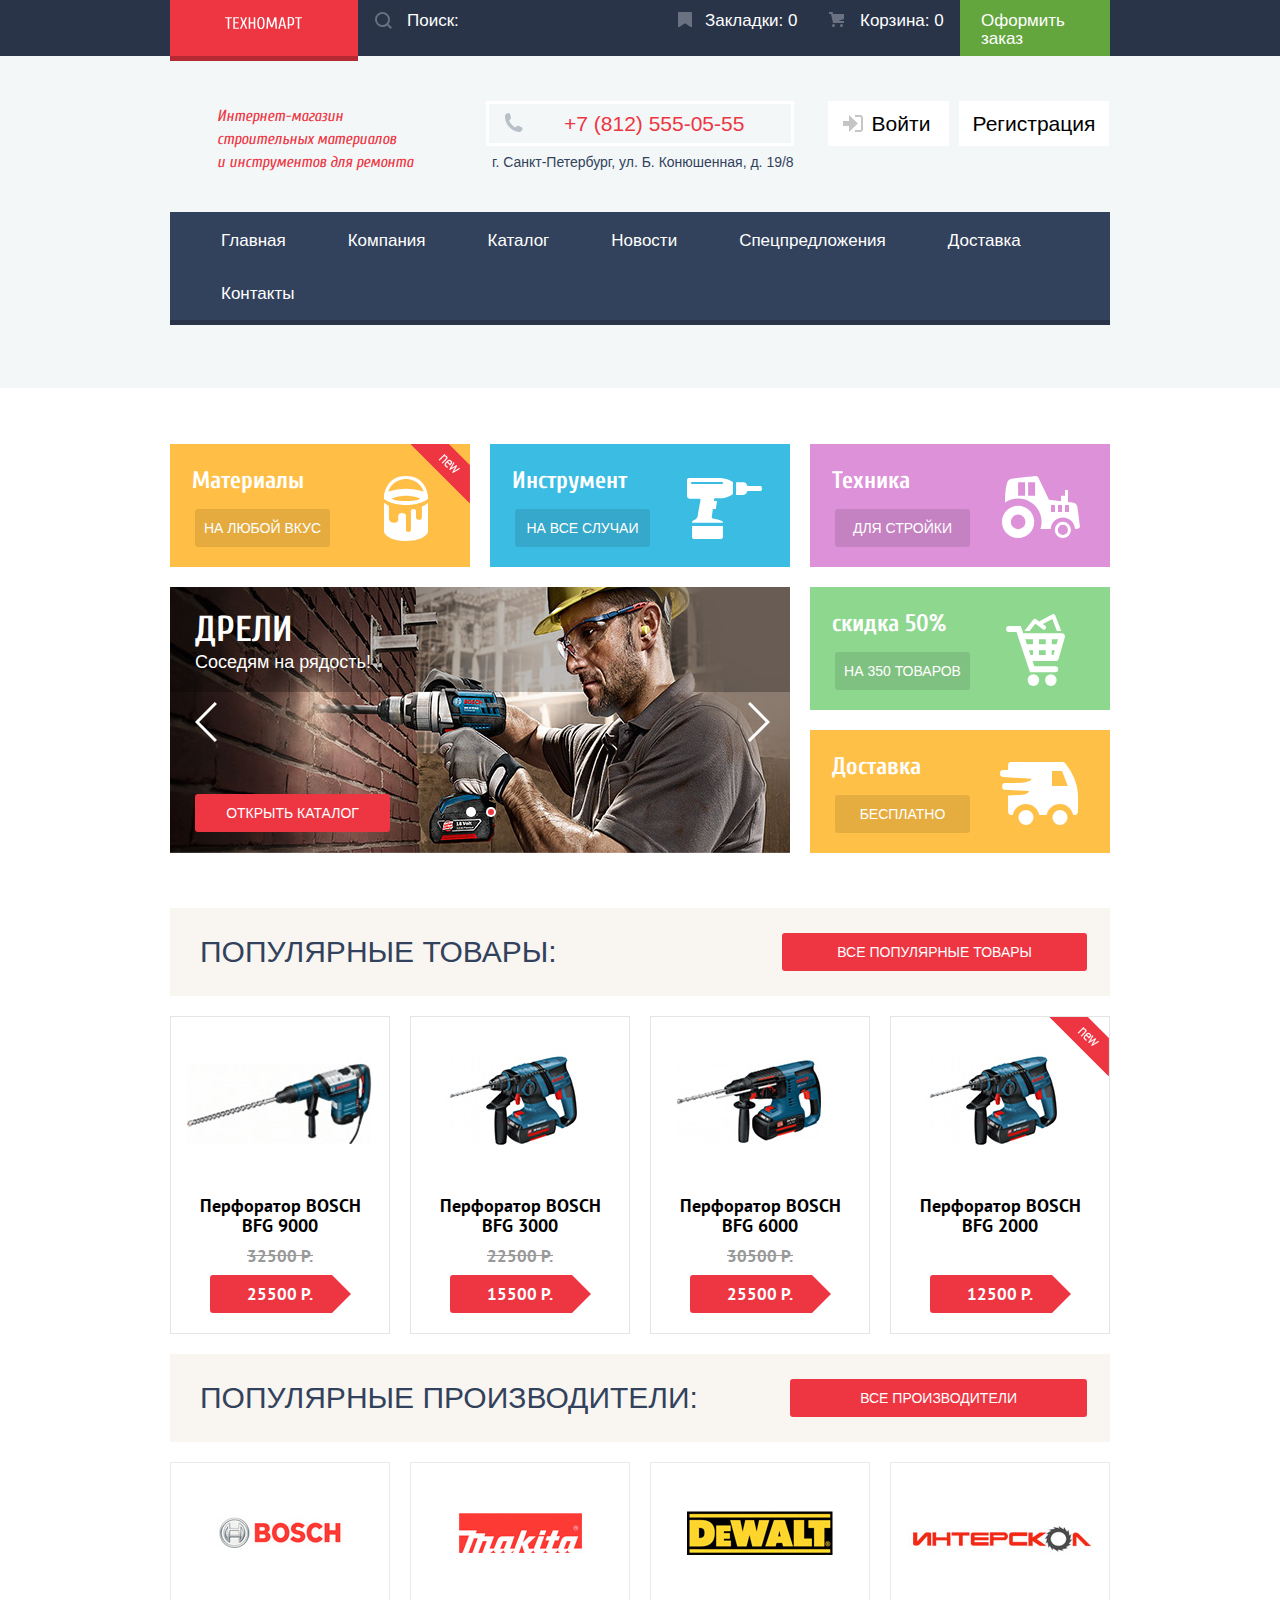
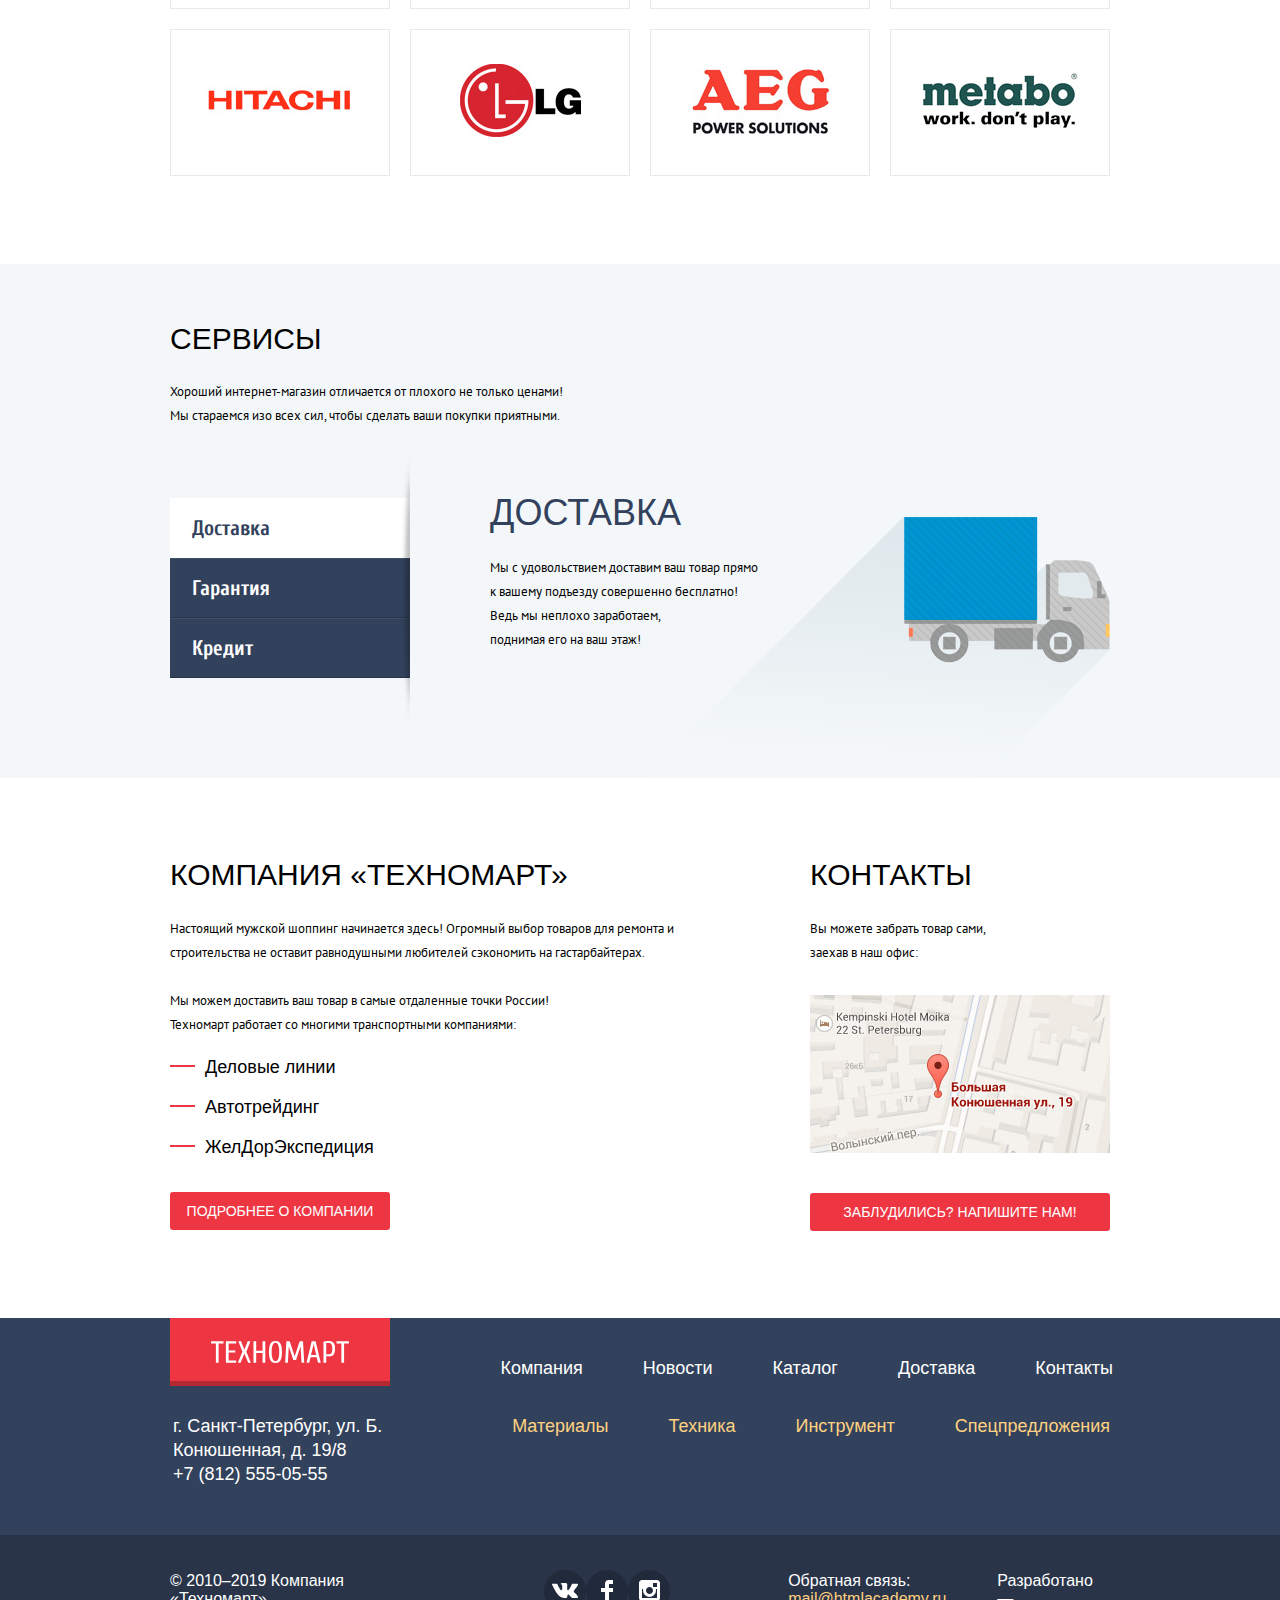
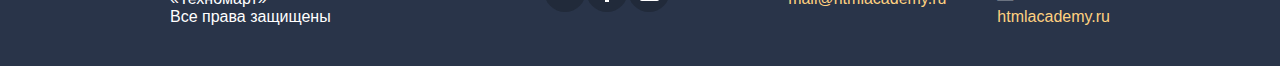
<file: index.html>
<!DOCTYPE html>
<html lang="ru">
<head>
  <meta charset="utf-8">
  <meta name="format-detection" content="telephone=no">
  <link rel="stylesheet" href="css/normalize.css">
  <link rel="stylesheet" href="css/minstyle.css">
  <link href="https://fonts.googleapis.com/css?family=Cuprum:400,400i,700&display=swap&subset=cyrillic"
        rel="stylesheet">
  <link href="https://fonts.googleapis.com/css?family=PT+Sans:400,400i,700&display=swap&subset=cyrillic,cyrillic-ext"
        rel="stylesheet">
  <title>Техномарт</title>
</head>
<body>
<header class="header">
  <div class="top_header">
    <div class="top_header_wrapper">
      <a class="top_header_logo" href="index.html"><img class="top_header_logo_img" src="img/svg/logo-technomart.svg"
                                                        width="109" height="19" alt="Техномарт"></a>
      <div class="top_header_navigation">
        <form class="top_header_search" action="#" method="get">
          <input type="text" name="search" placeholder="Поиск:">
          <svg class="top_header_icon_search" xmlns="http://www.w3.org/2000/svg" width="17" height="17"
               viewBox="0 0 17 17">
            <path fill="#ffffff"
                  d="M17 15.586l-3.542-3.542A7.465 7.465 0 0 0 15 7.5 7.5 7.5 0 1 0 7.5 15c1.71 0 3.282-.579 4.544-1.542L15.586 17 17 15.586zM2 7.5C2 4.467 4.467 2 7.5 2 10.532 2 13 4.467 13 7.5c0 3.032-2.468 5.5-5.5 5.5A5.506 5.506 0 0 1 2 7.5z"></path>
          </svg>
        </form>
        <a class="top_header_bookmark" href="bookmarks.html"> Закладки: <span>0</span></a>
        <a class="top_header_cart empty" href="cart.html">Корзина: <span>0</span></a>
        <a class="top_header_cart_btn" href="checkout.html">Оформить заказ</a>
      </div>
    </div>
  </div>
  <div class="main_header">
    <div class="main_header_wrapper">
      <h1 class="main_header_headline">Интернет-магазин <br>
        строительных материалов <br>
        и инструментов для ремонта</h1>
      <div class="main_header_info">
        <p class="main_header_phone">+7 (812) 555-05-55</p>
        <p class="main_header_address">г. Санкт-Петербург, ул. Б. Конюшенная, д. 19/8</p>
      </div>
      <ul class="main_header_login">
        <li class="header_login_enter_btn"><a href="#">
          <svg class="icon_login" xmlns="http://www.w3.org/2000/svg" width="20" height="17" viewBox="0 0 20 17">
            <path fill="#c5c5c5" d="M14.875 8.5L6 0v6H0v5h6v6z"></path>
            <path fill="#c5c5c5"
                  d="M16.986 15.01h-5.027V17h5.027c2.178 0 3.004-1.81 3.029-3.026V3.028C19.99 1.811 19.164 0 16.986 0h-5.027v1.99h5.027c.839 0 .992.681 1.01 1.057v10.904c-.017.376-.171 1.059-1.01 1.059z"></path>
          </svg>
          войти</a></li>
        <li class="header_login_registration_btn"><a href="#">регистрация</a></li>
        <li class="header_login_enter_btn active authorized "><a href="#">
          <svg class="icon_user" xmlns="http://www.w3.org/2000/svg" width="20" height="18" viewBox="0 0 20 18">
            <path fill="#c5c5c5"
                  d="M17.881 14.166c-2.144-.735-4.256-1.666-5.207-2.39-.657-.501-.77-1.618-.517-2.415 1.118-.903 1.864-2.477 1.864-4.278C14.021 2.276 12.221 0 10 0S5.979 2.276 5.979 5.083c0 1.801.746 3.374 1.863 4.277.253.798.141 1.915-.517 2.416-.95.724-3.063 1.654-5.207 2.39S0 18 0 18h20s.025-3.099-2.119-3.834z"></path>
          </svg>
          Равшан Джамшутович
        </a></li>
        <li class="icon_logout authorized"><a href="#">
          <svg xmlns="http://www.w3.org/2000/svg" width="21" height="17" viewBox="0 0 21 17">
            <g fill="#c5c5c5">
              <path fill="#c5c5c5" d="M21 8.5L12.125 0v6h-6v5h6v6z"></path>
              <path fill="#c5c5c5"
                    d="M3.106 13.952V3.048c.018-.376.171-1.057 1.01-1.057h5.027V0H4.116C1.938 0 1.112 1.81 1.087 3.027v10.946C1.112 15.189 1.938 17 4.116 17h5.027v-1.99H4.116c-.839 0-.992-.683-1.01-1.058z"></path>
            </g>
          </svg>
        </a></li>
      </ul>
    </div>
    <nav class="main_header_navigation">
      <ul class="header_site_navigation">
        <li><a href="index.html">главная</a></li>
        <li><a href="company.html">компания</a></li>
        <li><a href="catalog.html">каталог</a></li>
        <li><a href="news.html">новости</a></li>
        <li><a href="specialoffers.html">спецпредложения</a></li>
        <li><a href="delivery.html">доставка</a></li>
        <li><a href="contacts.html">контакты</a></li>
      </ul>
    </nav>
  </div>
</header>
<main>
  <section class="offers">
    <h2 class="visuallyhidden">Предложение</h2>
    <div class="holder materials">
      <p>Материалы</p>
      <span class="overlay_new  overlay_new_show"></span>
      <a href="#" class="btn">На любой вкус</a>
    </div>
    <div class="holder instrument">
      <p>Инструмент</p>
      <a href="#" class="btn">На все случаи</a>
    </div>
    <div class="holder technicals">
      <p>Техника</p>
      <a href="#" class="btn">Для стройки</a>
    </div>
    <div class="offers_slider">
      <div class="slide">
        <h2>Перфораторы</h2>
        <p>Настоящие мужские игрушки</p>
        <a href="catalog.html" class="btn">Открыть каталог</a>
        <button class="button slider_button_back" type="button"></button>
        <button class="button slider_button_next" type="button"></button>
        <img src="img/content/slide-1.jpg" alt="Перфораторы" width="620" height="266">
        <div class="slider_check">
          <label class="check">
            <input class="slider_check_input" type="radio" name="slider" checked>
            <span class="check_slider_left checked"></span>
          </label>
          <label class="check option">
            <input class="slider_check_input" type="radio" name="slider">
            <span class="check_slider_right"></span>
          </label>
        </div>
      </div>
      <div class="slide slide_show">
        <h2>Дрели</h2>
        <p>Соседям на рядость!</p>
        <a href="catalog.html" class="btn">Открыть каталог</a>
        <button class="button slider_button_back" type="button"></button>
        <button class="button slider_button_next" type="button"></button>
        <img src="img/content/slide-2.jpg" alt="Перфораторы" width="620" height="266">
        <div class="slider_check">
          <label class="check">
            <input class="slider_check_input" type="radio" name="slider">
            <span class="check_slider_left checked"></span>
          </label>
          <label class="check option">
            <input class="slider_check_input" type="radio" name="slider" checked>
            <span class="check_slider_right"></span>
          </label>
        </div>
      </div>
    </div>
    <div class="right_flex">
      <div class="holder discount">
        <p>скидка 50%</p>
        <a href="#" class="btn">на 350 товаров</a>
      </div>
      <div class="holder delivery">
        <p>Доставка</p>
        <a href="#" class="btn">бесплатно</a>
      </div>
    </div>
  </section>
  <section class="popular_goods">
    <div class="popular_goods_head">
      <h2>Популярные товары:</h2>
      <a class="btn all_popular_goods" href="#">Все популярные товары</a>
    </div>
    <ul class="index">
      <li class="goods_card main">
        <div class="goods_card_content">
          <div class="goods_img">
            <span class="overlay_new"></span>
            <img src="img/content/perforator-1.jpg" alt="Перфоратор BOSCH BFG 3000" class="goods_card_img" width="218"
                 height="170">
            <div class="goods_buttons">
              <a href="#" class="goods_btn_cart">КУПИТЬ</a>
              <a href="#" class="goods_btn_bookmark">В ЗАКЛАДКИ</a>
            </div>
          </div>
          <h3 class="goods_title">Перфоратор BOSCH <br>BFG 9000</h3>
        </div>
        <div class="goods_prices">
          <p class="goods_old_price  goods_old_price_show">32500 Р.</p>
          <p class="goods_price">25500 Р.</p>
        </div>
      </li>
      <li class="goods_card main">
        <div class="goods_card_content">
          <div class="goods_img">
            <span class="overlay_new"></span>
            <img src="img/content/perforator-2.jpg" alt="Перфоратор BOSCH BFG 3000" class="goods_card_img" width="218"
                 height="170">
            <div class="goods_buttons">
              <a href="#" class="goods_btn_cart">КУПИТЬ</a>
              <a href="#" class="goods_btn_bookmark">В ЗАКЛАДКИ</a>
            </div>
          </div>
          <h3 class="goods_title">Перфоратор BOSCH <br> BFG 3000</h3>
        </div>
        <div class="goods_prices">
          <p class="goods_old_price  goods_old_price_show">22500 Р.</p>
          <p class="goods_price">15500 Р.</p>
        </div>
      </li>
      <li class="goods_card main">
        <div class="goods_card_content">
          <span class="overlay_new"></span>
          <div class="goods_img">
            <img src="img/content/perforator-3.jpg" alt="Перфоратор BOSCH BFG 6000" class="goods_card_img" width="218"
                 height="170">
            <div class="goods_buttons">
              <a href="#" class="goods_btn_cart">КУПИТЬ</a>
              <a href="#" class="goods_btn_bookmark">В ЗАКЛАДКИ</a>
            </div>
          </div>
          <h3 class="goods_title">Перфоратор BOSCH <br>BFG 6000</h3>
        </div>
        <div class="goods_prices">
          <p class="goods_old_price  goods_old_price_show">30500 Р.</p>
          <p class="goods_price">25500 Р.</p>
        </div>
      </li>
      <li class="goods_card main">
        <div class="goods_card_content">
          <div class="goods_img">
            <span class="overlay_new  overlay_new_show"></span>
            <img src="img/content/perforator-4.jpg" alt="Перфоратор BOSCH BFG 2000" class="goods_card_img" width="218"
                 height="170">
            <div class="goods_buttons">
              <a href="#" class="goods_btn_cart">КУПИТЬ</a>
              <a href="#" class="goods_btn_bookmark">В ЗАКЛАДКИ</a>
            </div>
          </div>
          <h3 class="goods_title">Перфоратор BOSCH <br>BFG 2000</h3>
        </div>
        <div class="goods_prices">
          <p class="goods_old_price" hidden>30500 Р.</p>
          <p class="goods_price">12500 Р.</p>
        </div>
      </li>
    </ul>
  </section>
  <section class="popular_brands">
    <div class="popular_brands_head">
      <h2>Популярные производители:</h2>
      <a class="btn all_popular_brands" href="#">Все производители</a>
    </div>
    <ul class="brand_box_list">
      <li class="brand_box_item"><a href="#"><img src="img/content/bosch.jpg" width="126" height="37" alt="BOSH"></a>
      </li>
      <li class="brand_box_item"><a href="#"><img src="img/content/makita.jpg" width="123" height="40" alt="MAKITA"></a>
      </li>
      <li class="brand_box_item"><a href="#"><img src="img/content/de-walt.jpg" width="146" height="24"
                                                  alt="DEWALT"></a></li>
      <li class="brand_box_item"><a href="#"><img src="img/content/interskol.jpg" width="200" height="88"
                                                  alt="INTERSKOL"></a></li>
      <li class="brand_box_item"><a href="#"><img src="img/content/hitachi.jpg" width="169" height="31"
                                                  alt="HITACHI"></a></li>
      <li class="brand_box_item"><a href="#"><img src="img/content/lg.jpg" width="121" height="73" alt="LG"></a></li>
      <li class="brand_box_item"><a href="#"><img src="img/content/aeg.jpg" width="151" height="96" alt="AEG"></a></li>
      <li class="brand_box_item"><a href="#"><img src="img/content/metabo.jpg" width="204" height="69" alt="METABO"></a>
      </li>
    </ul>
  </section>
  <section class="services">
    <div class="services_content">
      <h2>Сервисы</h2>
      <p>Хороший интернет-магазин отличается от плохого не только ценами!</p>
      <p>Мы стараемся изо всех сил, чтобы сделать ваши покупки приятными.</p>
      <div class="services_wrapper">
        <input class="services_check_input" type="radio" id="delivery" name="toggle" checked>
        <input class="services_check_input" type="radio" id="guarantee" name="toggle">
        <input class="services_check_input" type="radio" id="credit" name="toggle">
        <div class="services_control">
          <label for="delivery">Доставка</label>
          <label for="guarantee">Гарантия</label>
          <label for="credit">Кредит</label>
        </div>
        <div class="services_list service_delivery">
          <div class="services_description">
            <h2>Доставка</h2>
            <p>Мы с удовольствием доставим ваш товар прямо <br>
              к вашему подъезду совершенно бесплатно!<br>
              Ведь мы неплохо заработаем,<br>
              поднимая его на ваш этаж!
            </p>
          </div>
          <span class="delivery_img"></span>
        </div>
        <div class="services_list service_guarantee">
          <div class="services_description">
            <h2>Гарантия</h2>
            <p>Если купленный у нас товар поломается или заискрит, <br>
              а также в случае пожара, спровоцированного его возгаранием, <br>
              вы всегда можете быть уверены в нашей гарантии. Мы обменяем <br>
              сгоревший товар на новый. <br>
              Дом уж восстановите как-нибудь сами.</p>
          </div>
          <span class="guarantee_img"></span>
        </div>
        <div class="services_list service_credit">
          <div class="services_description">
            <h2>Кредит</h2>
            <p>Залезть в долговую яму стало проще! <br>
              Кредитные консультанты придут вам на помощь.!</p>
            <a class="btn credit">Отправить заявку</a>
          </div>
          <span class="credit_img"></span>
        </div>

      </div>
    </div>
  </section>
  <div class="index_columns">
    <section class="about">
      <h2 class="visuallyhidden">О компании</h2>
      <h3>компания <q class="site_title">техномарт</q></h3>
      <p>Настоящий мужской шоппинг начинается здесь! Огромный выбор товаров для ремонта и <br> строительства не оставит
        равнодушными любителей сэкономить на гастарбайтерах.</p>
      <p>Мы можем доставить ваш товар в самые отдаленные точки России! <br>
        Техномарт работает со многими транспортными компаниями: </p>
      <ul class="about_items">
        <li class="about_item">Деловые линии</li>
        <li class="about_item">Автотрейдинг</li>
        <li class="about_item">ЖелДорЭкспедиция</li>
      </ul>
      <a class="btn block" href="about.html">ПОДРОБНЕЕ О КОМПАНИИ</a>
    </section>
    <section class="contacts">
      <h3>контакты</h3>
      <p>Вы можете забрать товар сами,<br>
        заехав в наш офис:</p>
      <a class="open_map" href="#"><img src="img/content/map_small.jpg" alt="Большая Конюшенная ул.,19" class="map"
                                        width="300" height="158"></a>
      <a id="write_us" href="#" class="btn block">ЗАБЛУДИЛИСЬ? НАПИШИТЕ НАМ!</a>
    </section>
  </div>
</main>
<footer class="main_footer">
  <div class="wrapper_footer_navigation">
    <div class="footer_navigation">
      <a class="footer_logo" href="index.html">
        <img class="top_header_logo_img" src="img/svg/logo-technomart.svg" width="138" height="23" alt="Техномарт">
      </a>
      <ul class="footer_site_navigation">
        <li><a href="company.html">компания</a></li>
        <li><a href="news.html">новости</a></li>
        <li><a href="catalog.html">каталог</a></li>
        <li><a href="delivery.html">доставка</a></li>
        <li><a href="contacts.html">контакты</a></li>
      </ul>
    </div>
    <div class="main_footer_offers">
      <span class="main_footer_contacts">г. Санкт-Петербург, ул. Б. Конюшенная, д. 19/8<br>
      +7 (812) 555-05-55</span>
      <ul class="footer_offers_navigation">
        <li><a href="">материалы</a></li>
        <li><a href="">техника</a></li>
        <li><a href="">инструмент</a></li>
        <li><a href="">спецпредложения</a></li>
      </ul>
    </div>
  </div>
  <div class="footer_info">
    <div class="wrapper_footer_info">
     <span class="footer_copyright">© 2010–2019 Компания «Техномарт» <br>
                                      Все права защищены</span>
      <ul class="footer_social_links">
        <li class="social_link"><a aria-label="в контакте" href="https://vk.com/htmlacademy">
          <svg xmlns="http://www.w3.org/2000/svg" width="26" height="15" viewBox="0 0 26 15">
            <path fill="#FFF"
                  d="M16.138 11.51c.956-.309 2.18 2.04 3.483 2.939.978.681 1.727.534 1.727.534l3.473-.05s1.815-.112.957-1.554c-.071-.12-.503-1.069-2.585-3.022-2.177-2.043-1.882-1.712.739-5.244 1.597-2.153 2.236-3.468 2.036-4.028-.192-.539-1.365-.399-1.365-.399L20.69.713c-.381.001-.704.119-.851.515-.003.004-.621 1.666-1.445 3.079-1.741 2.989-2.436 3.148-2.724 2.961-.661-.433-.494-1.737-.494-2.664 0-2.897.432-4.105-.846-4.417-.427-.104-.739-.172-1.828-.182-1.392-.021-2.574 0-3.244.329-.445.223-.786.712-.579.74.26.035.843.16 1.155.586.401.552.389 1.789.389 1.789s.229 3.411-.54 3.834c-.528.29-1.25-.302-2.803-3.016-.793-1.388-1.392-2.922-1.392-2.922s-.116-.285-.326-.441c-.25-.185-.6-.244-.6-.244L.848.684S.29.7.085.946c-.182.218-.015.668-.015.668s2.909 6.881 6.203 10.347c3.02 3.182 6.452 2.971 6.452 2.971h1.555s.469-.054.709-.312c.224-.24.214-.691.214-.691s-.031-2.109.935-2.419z"></path>
          </svg>
        </a></li>
        <li class="social_link"><a aria-label="фейсбук" href="#">
          <svg xmlns="http://www.w3.org/2000/svg" width="12" height="22" viewBox="0 0 12 22">
            <path fill="#FFF" d="M12 4V0H8a4 4 0 0 0-4 4v4H0v4h4v10h4V12h4V8H8V4h4z"></path>
          </svg>
        </a></li>
        <li class="social_link"><a aria-label="инстаграмм" href="#">
          <svg xmlns="http://www.w3.org/2000/svg" width="21" height="21" viewBox="0 0 21 21">
            <path fill="#FFF"
                  d="M18 0H3C1.35 0 0 1.35 0 3v15c0 1.65 1.35 3 3 3h15c1.65 0 3-1.35 3-3V3c0-1.65-1.35-3-3-3zm-7.5 7c1.93 0 3.5 1.57 3.5 3.5S12.43 14 10.5 14 7 12.43 7 10.5 8.57 7 10.5 7zM18 18H3V9h1.181A6.504 6.504 0 0 0 4 10.5a6.5 6.5 0 1 0 13 0 6.45 6.45 0 0 0-.181-1.5H18v9zm0-11h-4V3h4v4z"></path>
          </svg>
        </a></li>
      </ul>
      <span class="footer_feedback">Обратная связь: <br>
       <span class="footer_feedback_mail"><a href="mailto:mail@htmlacademy.ru">mail@htmlacademy.ru</a></span></span>
      <span class="footer_developer">Разработано — <br>
       <span class="footer_developer_site"><a href="https://htmlacademy.ru/intensive/htmlcss">htmlacademy.ru</a></span>
     </span>
    </div>
  </div>
</footer>
<div class="write-us_popup">
  <button class="popup_close" type="button">Закрыть</button>
  <div class="write-us_popup_form">
    <form id="popup_form" action="https://echo.htmlacademy.ru" method="post">
      <div class="write-us_popup_input">
        <label for="name">Ваше имя:</label>
        <input type="text" placeholder="Имя Фамилия" id="name" name="name">
      </div>
      <div class="write-us_popup_input indent">
        <label for="email">Ваш e-mail:</label>
        <input type="text" placeholder="email@example.com" id="email" name="email">
      </div>
      <label for="message">Текст письма:</label>
      <textarea id="message" placeholder="В свободной форме" rows="5" name="text"></textarea>
    </form>
  </div>
  <div class="write-us_popup_btn">
    <input class="btn" type="submit" value="ОТПРАВИТЬ" form="popup_form"/>
  </div>
</div>
<div class="map_popup">
  <h2 class="visuallyhidden">Как до нас добраться</h2>
  <iframe
    src="https://www.google.com/maps/embed?pb=!1m18!1m12!1m3!1d1998.6036253002949!2d30.320858715984823!3d59.93871916905436!2m3!1f0!2f0!3f0!3m2!1i1024!2i768!4f13.1!3m3!1m2!1s0x4696310fca145cc1%3A0x42b32648d8238007!2z0JHQvtC70YzRiNCw0Y8g0JrQvtC90Y7RiNC10L3QvdCw0Y8g0YPQuy4sIDE5LzgsINCh0LDQvdC60YIt0J_QtdGC0LXRgNCx0YPRgNCzLCAxOTExODY!5e0!3m2!1sru!2sru!4v1560360471392!5m2!1sru!2sru"
    width="940" height="446" style="border:0" allowfullscreen></iframe>
  <button class="popup_close" type="button">Закрыть</button>
</div>
<div class="cart_popup">
  <div class="cart_popup_content">
    <button class="popup_close" type="button">Закрыть</button>
    <p>Товар добавлен в корзину!</p>
    <span class="cart_popup_mark_img"></span>
  </div>
  <div class="cart_popup_btn">
    <a class="checkout_btn btn" href="#">оформить заказ</a>
    <button class="continue_btn" type="button" value="continue">продолжить покупки</button>
  </div>
</div>
<script src="js/min_write_us_popup.js"></script>
<script src="js/min_map_popup.js"></script>
<script src="js/min_cart_popup.js"></script>
</body>
</html>
</file>
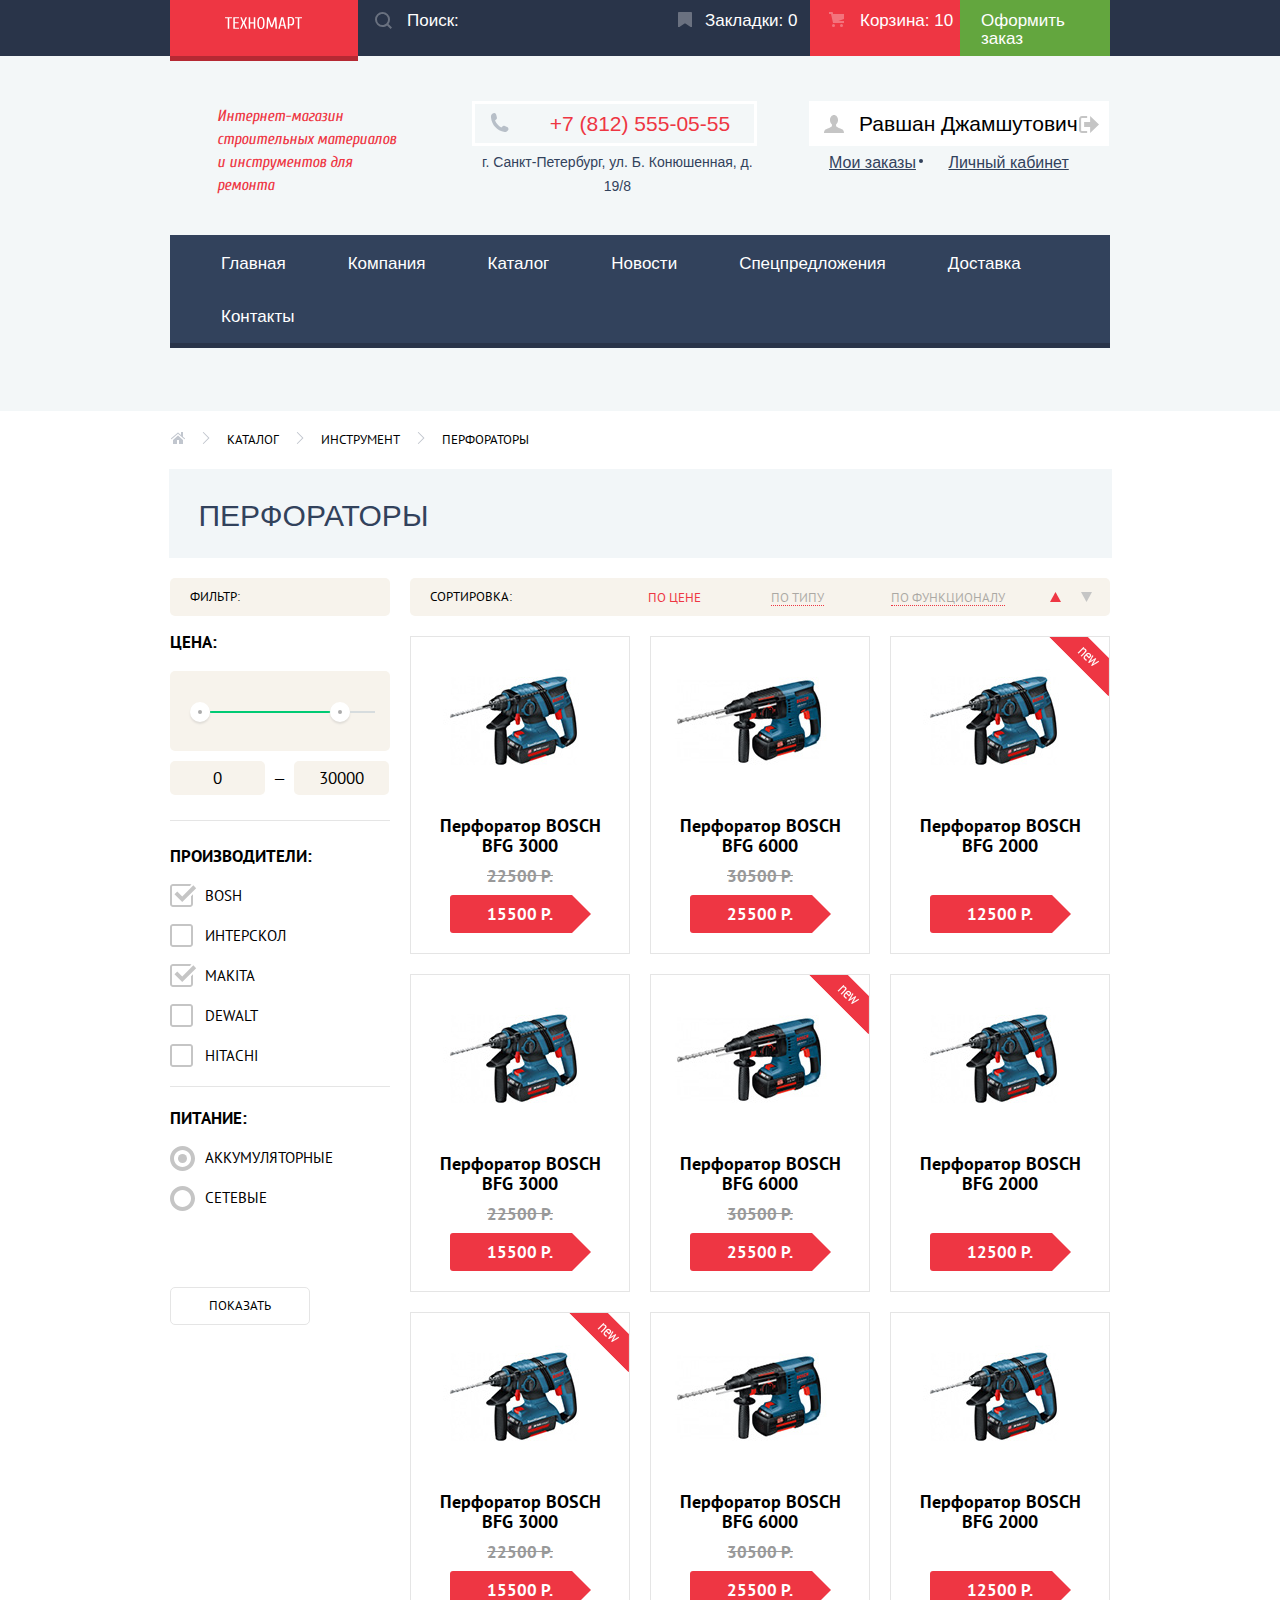
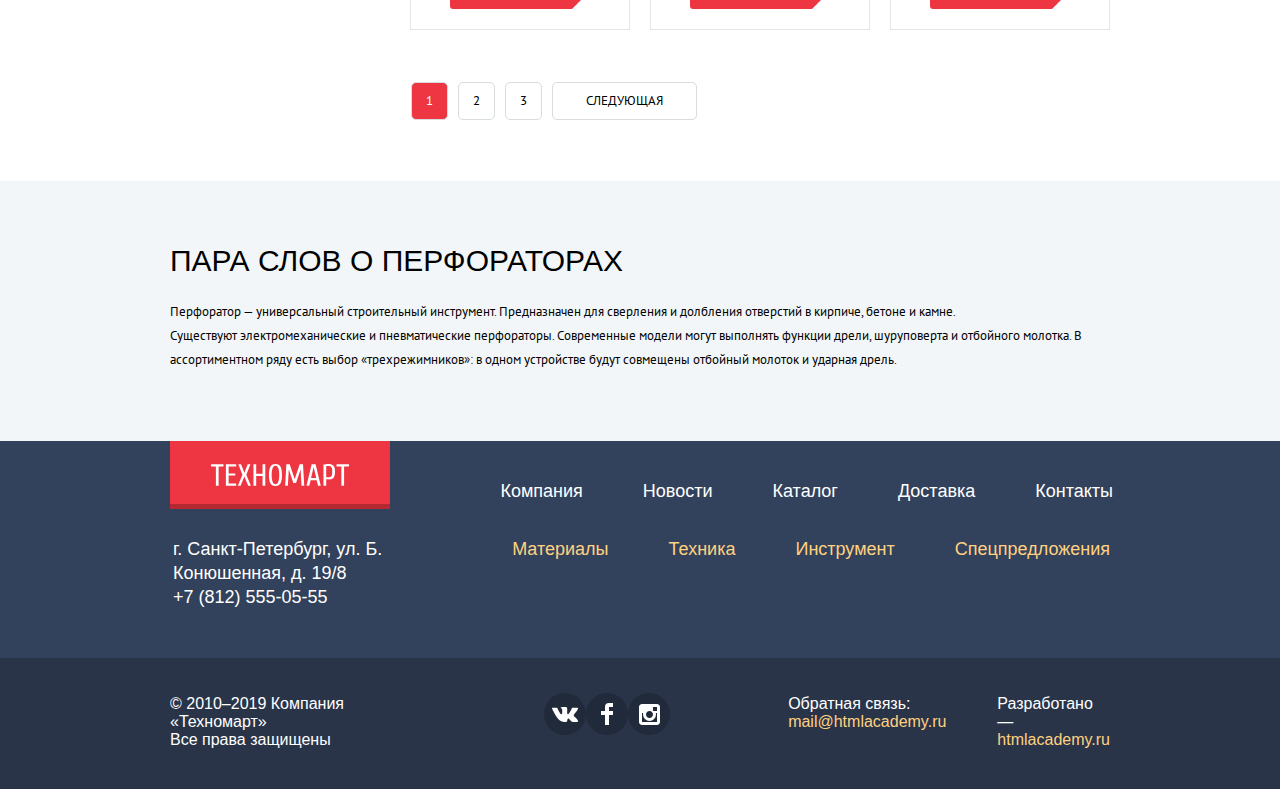
<file: catalog.html>
<!DOCTYPE html>
<html lang="ru">
<head>
  <meta charset="utf-8">
  <meta name="format-detection" content="telephone=no">
  <link rel="stylesheet" href="css/normalize.css">
  <link rel="stylesheet" href="css/minstyle.css">
  <link href="https://fonts.googleapis.com/css?family=Cuprum:400,400i,700&display=swap&subset=cyrillic"
        rel="stylesheet">
  <link href="https://fonts.googleapis.com/css?family=PT+Sans:400,400i,700&display=swap&subset=cyrillic,cyrillic-ext"
        rel="stylesheet">
  <title>Техномарт-Каталог</title>
</head>
<body>
<header class="header">
  <div class="top_header">
    <div class="top_header_wrapper">

      <a class="top_header_logo" href="index.html"><img class="top_header_logo_img" src="img/svg/logo-technomart.svg"
                                                        width="109" height="19" alt="Техномарт"></a>
      <div class="top_header_navigation">
        <form class="top_header_search" action="#" method="get">
          <input type="text" name="search" placeholder="Поиск:"/>
          <svg class="top_header_icon_search" xmlns="http://www.w3.org/2000/svg" width="17" height="17"
               viewBox="0 0 17 17">
            <path fill="#ffffff"
                  d="M17 15.586l-3.542-3.542A7.465 7.465 0 0 0 15 7.5 7.5 7.5 0 1 0 7.5 15c1.71 0 3.282-.579 4.544-1.542L15.586 17 17 15.586zM2 7.5C2 4.467 4.467 2 7.5 2 10.532 2 13 4.467 13 7.5c0 3.032-2.468 5.5-5.5 5.5A5.506 5.506 0 0 1 2 7.5z"></path>
          </svg>
        </form>
        <a class="top_header_bookmark" href="bookmarks.html"> Закладки: <span>0</span></a>
        <a class="top_header_cart not_empty" href="cart.html">Корзина: <span>10</span></a>
        <a class="top_header_cart_btn" href="checkout.html">Оформить заказ</a>
      </div>
    </div>
  </div>
  <div class="main_header">
    <div class="main_header_wrapper">
      <h1 class="main_header_headline">Интернет-магазин <br>
        строительных материалов <br>
        и инструментов для ремонта</h1>
      <div class="main_header_info">
        <p class="main_header_phone">+7 (812) 555-05-55</p>
        <p class="main_header_address">г. Санкт-Петербург, ул. Б. Конюшенная, д. 19/8</p>
      </div>
      <div class="header_login_wrapper">
        <ul class="main_header_login">
          <li class="header_login_enter_btn authorized"><a href="#">
            <svg class="icon_login" xmlns="http://www.w3.org/2000/svg" width="20" height="17" viewBox="0 0 20 17">
              <path fill="#c5c5c5" d="M14.875 8.5L6 0v6H0v5h6v6z"></path>
              <path fill="#c5c5c5"
                    d="M16.986 15.01h-5.027V17h5.027c2.178 0 3.004-1.81 3.029-3.026V3.028C19.99 1.811 19.164 0 16.986 0h-5.027v1.99h5.027c.839 0 .992.681 1.01 1.057v10.904c-.017.376-.171 1.059-1.01 1.059z"></path>
            </svg>
            войти</a></li>
          <li class="header_login_registration_btn authorized"><a href="#">регистрация</a></li>
          <li class="header_login_enter_btn active"><a href="#">
            <svg class="icon_user" xmlns="http://www.w3.org/2000/svg" width="20" height="18" viewBox="0 0 20 18">
              <path fill="#c5c5c5"
                    d="M17.881 14.166c-2.144-.735-4.256-1.666-5.207-2.39-.657-.501-.77-1.618-.517-2.415 1.118-.903 1.864-2.477 1.864-4.278C14.021 2.276 12.221 0 10 0S5.979 2.276 5.979 5.083c0 1.801.746 3.374 1.863 4.277.253.798.141 1.915-.517 2.416-.95.724-3.063 1.654-5.207 2.39S0 18 0 18h20s.025-3.099-2.119-3.834z"></path>
            </svg>
            Равшан Джамшутович
          </a></li>
          <li class="icon_logout"><a href="#">
            <svg xmlns="http://www.w3.org/2000/svg" width="21" height="17" viewBox="0 0 21 17">
              <g fill="#c5c5c5">
                <path fill="#c5c5c5" d="M21 8.5L12.125 0v6h-6v5h6v6z"></path>
                <path fill="#c5c5c5"
                      d="M3.106 13.952V3.048c.018-.376.171-1.057 1.01-1.057h5.027V0H4.116C1.938 0 1.112 1.81 1.087 3.027v10.946C1.112 15.189 1.938 17 4.116 17h5.027v-1.99H4.116c-.839 0-.992-.683-1.01-1.058z"></path>
              </g>
            </svg>
          </a></li>
        </ul>
        <a class="my_orders" href="orders.html">Мои заказы</a>
        <a class="private_office" href="cabinet.html">Личный кабинет</a>
      </div>
    </div>
    <nav class="main_header_navigation">
      <ul class="header_site_navigation">
        <li><a href="index.html">главная</a></li>
        <li><a href="company.html">компания</a></li>
        <li><a href="catalog.html">каталог</a></li>
        <li><a href="news.html">новости</a></li>
        <li><a href="specialoffers.html">спецпредложения</a></li>
        <li><a href="delivery.html">доставка</a></li>
        <li><a href="contacts.html">контакты</a></li>
      </ul>
    </nav>
  </div>
</header>
<main>
  <ul class="catalog_breadcrumbs">
    <li><a href="index.html">
      <svg class="home_icon" xmlns="http://www.w3.org/2000/svg" width="15" height="12" viewBox="0 0 15 12">
        <g fill="#C1C6CE">
          <path d="M3 8v4h4V8h2v4h4V8L8 3.516z"></path>
          <path
            d="M14.831 6.365L13 4.751V0h-2v2.987L8.332.635c-.02-.017-.043-.023-.064-.037a.465.465 0 0 0-.08-.047.551.551 0 0 0-.095-.024C8.062.521 8.032.515 8 .515c-.031 0-.061.006-.092.012a.46.46 0 0 0-.095.025c-.028.011-.053.029-.08.046-.021.014-.045.02-.064.037l-6.498 5.73a.501.501 0 0 0 .33.875.497.497 0 0 0 .331-.125L8 1.677l6.169 5.438a.501.501 0 0 0 .662-.75z"></path>
        </g>
      </svg>
    </a></li>
    <li><a href="catalog.html">КАТАЛОГ</a></li>
    <li><a href="instruments.html">ИНСТРУМЕНТ</a></li>
    <li>ПЕРФОРАТОРЫ</li>
  </ul>
  <h2 class="catalog_title">ПЕРФОРАТОРЫ</h2>
  <div class="catalog_columns">
    <section class="catalog_filters">
      <h2 class="visuallyhidden">Фильтр</h2>
      <div class="title_filters">
        фильтр:
      </div>
      <p class="filter_price_title">ЦЕНА:</p>
      <div class="price_range">
        <div class="slider_range">
          <div class="range_control">
            <div class="range">
            </div>
            <div class="active_range"></div>
          </div>
          <div class="circle circle_left"></div>
          <div class="circle circle_right"></div>
        </div>
        <label class="min_price">
          <input name="price" type="text" value="0">
        </label>
        <span>&mdash;</span>
        <label class="max_price">
          <input name="price" type="text" value="30000">
        </label>
      </div>
      <form action="https://echo.htmlacademy.ru" method="get" class="filter_brand_selection">
        <div class="manufactured">
          <fieldset class="checkbox_goods">
            <legend>ПРОИЗВОДИТЕЛИ:</legend>
            <input class="brand_input" type="checkbox" name="bosh" id="bosh" checked/>
            <label for="bosh" class="check_brand">
              <span class="check_box"></span>
              <span>BOSH</span>
            </label>
            <input class="brand_input" type="checkbox" name="interskol" id="interskol"/>
            <label class="check_brand" for="interskol">
              <span class="check_box"></span>
              <span>ИНТЕРСКОЛ</span>
            </label>
            <input class="brand_input" type="checkbox" name="makita" id="makita" checked/>
            <label class="check_brand" for="makita">
              <span class="check_box"></span>
              <span>MAKITA</span>
            </label>
            <input class="brand_input" type="checkbox" name="dewalt" id="dewalt"/>
            <label class="check_brand" for="dewalt">
              <span class="check_box"></span>
              <span>DEWALT</span>
            </label>
            <input class="brand_input" type="checkbox" name="hitachi" id="hitachi"/>
            <label class="check_brand" for="hitachi">
              <span class="check_box"></span>
              <span>HITACHI</span>
            </label>
          </fieldset>
        </div>
        <div class="power">
          <fieldset class="radio_power">
            <legend>ПИТАНИЕ:</legend>
            <input class="power_input" type="radio" name="power" id="battery" checked/>
            <label class="radio" for="battery">
              <span class="radio_box"></span>
              <span>АККУМУЛЯТОРНЫЕ</span>
            </label>
            <input class="power_input" type="radio" name="power" id="electric"/>
            <label class="radio" for="electric">
              <span class="radio_box"></span>
              <span>СЕТЕВЫЕ</span>
            </label>
          </fieldset>
        </div>
        <input type="submit" value="Показать"/>
      </form>
    </section>
    <section class="catalog">
      <div class="catalog_sorting">
        <div class="title_sorting"><span>сортировка:</span></div>
        <ul class="catalog_sorting_items">
          <li class="sorting_item sorting_item_active"><a href="#">по цене</a></li>
          <li class="sorting_item"><a href="#">по типу</a></li>
          <li class="sorting_item"><a href="#">по функционалу</a></li>
          <li class="icon_dir_up_active icon_dir_up">
            <svg xmlns="http://www.w3.org/2000/svg" width="11" height="10" viewBox="0 0 11 10">
              <path fill="#231F20" d="M5.5 0L0 10h11z"/>
            </svg>
          </li>
          <li class="icon_dir_down">
            <svg xmlns="http://www.w3.org/2000/svg" width="11" height="10" viewBox="0 0 11 10">
              <path fill="#231F20" d="M5.5 10L0 0h11"></path>
            </svg>
          </li>
        </ul>
      </div>
      <ul class="catalog_goods_list">
        <li class="goods_card">
          <div class="goods_card_content">
            <div class="goods_img">
              <span class="overlay_new"></span>
              <img src="img/content/perforator-2.jpg" alt="Перфоратор BOSCH BFG 3000" class="goods_card_img" width="218"
                   height="170">
              <div class="goods_buttons">
                <a href="#" class="goods_btn_cart">КУПИТЬ</a>
                <a href="#" class="goods_btn_bookmark">В ЗАКЛАДКИ</a>
              </div>
            </div>
            <h3 class="goods_title">Перфоратор BOSCH <br>BFG 3000</h3>
          </div>
          <div class="goods_prices">
            <p class="goods_old_price goods_old_price_show">22500 Р.</p>
            <p class="goods_price">15500 Р.</p>
          </div>
        </li>
        <li class="goods_card">
          <div class="goods_card_content">
            <span class="overlay_new"></span>
            <div class="goods_img">
              <img src="img/content/perforator-3.jpg" alt="Перфоратор BOSCH BFG 6000" class="goods_card_img" width="218"
                   height="170">
              <div class="goods_buttons">
                <a href="#" class="goods_btn_cart">КУПИТЬ</a>
                <a href="#" class="goods_btn_bookmark">В ЗАКЛАДКИ</a>
              </div>
            </div>
            <h3 class="goods_title">Перфоратор BOSCH <br>BFG 6000</h3>
          </div>
          <div class="goods_prices">
            <p class="goods_old_price goods_old_price_show">30500 Р.</p>
            <p class="goods_price">25500 Р.</p>
          </div>
        </li>
        <li class="goods_card">
          <div class="goods_card_content">
            <div class="goods_img">
              <span class="overlay_new  overlay_new_show"></span>
              <img src="img/content/perforator-4.jpg" alt="Перфоратор BOSCH BFG 2000" class="goods_card_img" width="218"
                   height="170">
              <div class="goods_buttons">
                <a href="#" class="goods_btn_cart">КУПИТЬ</a>
                <a href="#" class="goods_btn_bookmark">В ЗАКЛАДКИ</a>
              </div>
            </div>
            <h3 class="goods_title">Перфоратор BOSCH <br>BFG 2000</h3>
          </div>
          <div class="goods_prices">
            <p class="goods_old_price">30500 Р.</p>
            <p class="goods_price">12500 Р.</p>
          </div>
        </li>
        <li class="goods_card">
          <div class="goods_card_content">
            <div class="goods_img">
              <span class="overlay_new"></span>
              <img src="img/content/perforator-2.jpg" alt="Перфоратор BOSCH BFG 3000" class="goods_card_img" width="218"
                   height="170">
              <div class="goods_buttons">
                <a href="#" class="goods_btn_cart">КУПИТЬ</a>
                <a href="#" class="goods_btn_bookmark">В ЗАКЛАДКИ</a>
              </div>
            </div>
            <h3 class="goods_title">Перфоратор BOSCH <br> BFG 3000</h3>
          </div>
          <div class="goods_prices">
            <p class="goods_old_price goods_old_price_show">22500 Р.</p>
            <p class="goods_price">15500 Р.</p>
          </div>
        </li>
        <li class="goods_card">
          <div class="goods_card_content">
            <div class="goods_img">
              <span class="overlay_new overlay_new_show"></span>
              <img src="img/content/perforator-3.jpg" alt="Перфоратор BOSCH BFG 6000" class="goods_card_img" width="218"
                   height="170">
              <div class="goods_buttons">
                <a href="#" class="goods_btn_cart">КУПИТЬ</a>
                <a href="#" class="goods_btn_bookmark">В ЗАКЛАДКИ</a>
              </div>
            </div>
            <h3 class="goods_title">Перфоратор BOSCH <br> BFG 6000</h3>
          </div>
          <div class="goods_prices">
            <p class="goods_old_price goods_old_price_show">30500 Р.</p>
            <p class="goods_price">25500 Р.</p>
          </div>
        </li>
        <li class="goods_card">
          <div class="goods_card_content">
            <div class="goods_img">
              <span class="overlay_new"></span>
              <img src="img/content/perforator-4.jpg" alt="Перфоратор BOSCH BFG 2000" class="goods_card_img" width="218"
                   height="170">
              <div class="goods_buttons">
                <a href="#" class="goods_btn_cart">КУПИТЬ</a>
                <a href="#" class="goods_btn_bookmark">В ЗАКЛАДКИ</a>
              </div>
            </div>
            <h3 class="goods_title">Перфоратор BOSCH <br> BFG 2000</h3>
          </div>
          <div class="goods_prices">
            <p class="goods_old_price">30500 Р.</p>
            <p class="goods_price">12500 Р.</p>
          </div>
        </li>
        <li class="goods_card">
          <div class="goods_card_content">
            <div class="goods_img">
              <span class="overlay_new overlay_new_show"></span>
              <img src="img/content/perforator-2.jpg" alt="Перфоратор BOSCH BFG 3000" class="goods_card_img" width="218"
                   height="170">
              <div class="goods_buttons">
                <a href="#" class="goods_btn_cart">КУПИТЬ</a>
                <a href="#" class="goods_btn_bookmark">В ЗАКЛАДКИ</a>
              </div>
            </div>
            <h3 class="goods_title">Перфоратор BOSCH <br> BFG 3000</h3>
          </div>
          <div class="goods_prices">
            <p class="goods_old_price goods_old_price_show">22500 Р.</p>
            <p class="goods_price">15500 Р.</p>
          </div>
        </li>
        <li class="goods_card">
          <div class="goods_card_content">
            <div class="goods_img">
              <span class="overlay_new"></span>
              <img src="img/content/perforator-3.jpg" alt="Перфоратор BOSCH BFG 6000" class="goods_card_img" width="218"
                   height="170">
              <div class="goods_buttons">
                <a href="#" class="goods_btn_cart">КУПИТЬ</a>
                <a href="#" class="goods_btn_bookmark">В ЗАКЛАДКИ</a>
              </div>
            </div>
            <h3 class="goods_title">Перфоратор BOSCH <br>BFG 6000</h3>
          </div>
          <div class="goods_prices">
            <p class="goods_old_price goods_old_price_show">30500 Р.</p>
            <p class="goods_price">25500 Р.</p>
          </div>
        </li>
        <li class="goods_card">
          <div class="goods_card_content">
            <div class="goods_img">
              <span class="overlay_new"></span>
              <img src="img/content/perforator-4.jpg" alt="Перфоратор BOSCH BFG 2000" class="goods_card_img" width="218"
                   height="170">
              <div class="goods_buttons">
                <a href="#" class="goods_btn_cart">КУПИТЬ</a>
                <a href="#" class="goods_btn_bookmark">В ЗАКЛАДКИ</a>
              </div>
            </div>
            <h3 class="goods_title">Перфоратор BOSCH <br> BFG 2000</h3>
          </div>
          <div class="goods_prices">
            <p class="goods_old_price">30500 Р.</p>
            <p class="goods_price">12500 Р.</p>
          </div>
        </li>
      </ul>
      <ul class="pagination_list">
        <li class="pagination_item pagination-item-current"><a href="#">1</a></li>
        <li class="pagination_item"><a href="#">2</a></li>
        <li class="pagination_item"><a href="#">3</a></li>
        <li class="pagination_item next"><a href="#">Следующая</a></li>
      </ul>
    </section>
  </div>
  <section class="about_tech">
    <div class="about_tech_content">
      <h2>Пара слов о перфораторах</h2>
      <p>Перфоратор — универсальный строительный инструмент. Предназначен для сверления и долбления отверстий в кирпиче,
        бетоне и камне.</p>
      <p>Существуют электромеханические и пневматические перфораторы. Современные модели могут выполнять функции дрели,
        шуруповерта и отбойного молотка. В ассортиментном ряду есть выбор «трехрежимников»: в одном устройстве будут
        совмещены отбойный молоток и ударная дрель.</p>
    </div>
  </section>
</main>
<footer class="main_footer">
  <div class="wrapper_footer_navigation">
    <div class="footer_navigation">
      <a class="footer_logo" href="index.html">
        <img class="top_header_logo_img" src="img/svg/logo-technomart.svg" width="138" height="23" alt="Техномарт">
      </a>
      <ul class="footer_site_navigation">
        <li><a href="company.html">компания</a></li>
        <li><a href="news.html">новости</a></li>
        <li><a href="catalog.html">каталог</a></li>
        <li><a href="delivery.html">доставка</a></li>
        <li><a href="contacts.html">контакты</a></li>
      </ul>
    </div>
    <div class="main_footer_offers">
      <span class="main_footer_contacts">г. Санкт-Петербург, ул. Б. Конюшенная, д. 19/8<br>
      +7 (812) 555-05-55</span>
      <ul class="footer_offers_navigation">
        <li><a href="">материалы</a></li>
        <li><a href="">техника</a></li>
        <li><a href="">инструмент</a></li>
        <li><a href="">спецпредложения</a></li>
      </ul>
    </div>
  </div>
  <div class="footer_info">
    <div class="wrapper_footer_info">
     <span class="footer_copyright">© 2010–2019 Компания «Техномарт» <br>
                                      Все права защищены</span>
      <ul class="footer_social_links">
        <li class="social_link"><a aria-label="в контакте" href="#">
          <svg xmlns="http://www.w3.org/2000/svg" width="26" height="15" viewBox="0 0 26 15">
            <path fill="#FFF"
                  d="M16.138 11.51c.956-.309 2.18 2.04 3.483 2.939.978.681 1.727.534 1.727.534l3.473-.05s1.815-.112.957-1.554c-.071-.12-.503-1.069-2.585-3.022-2.177-2.043-1.882-1.712.739-5.244 1.597-2.153 2.236-3.468 2.036-4.028-.192-.539-1.365-.399-1.365-.399L20.69.713c-.381.001-.704.119-.851.515-.003.004-.621 1.666-1.445 3.079-1.741 2.989-2.436 3.148-2.724 2.961-.661-.433-.494-1.737-.494-2.664 0-2.897.432-4.105-.846-4.417-.427-.104-.739-.172-1.828-.182-1.392-.021-2.574 0-3.244.329-.445.223-.786.712-.579.74.26.035.843.16 1.155.586.401.552.389 1.789.389 1.789s.229 3.411-.54 3.834c-.528.29-1.25-.302-2.803-3.016-.793-1.388-1.392-2.922-1.392-2.922s-.116-.285-.326-.441c-.25-.185-.6-.244-.6-.244L.848.684S.29.7.085.946c-.182.218-.015.668-.015.668s2.909 6.881 6.203 10.347c3.02 3.182 6.452 2.971 6.452 2.971h1.555s.469-.054.709-.312c.224-.24.214-.691.214-.691s-.031-2.109.935-2.419z"></path>
          </svg>
        </a></li>
        <li class="social_link"><a aria-label="фейсбук" href="#">
          <svg xmlns="http://www.w3.org/2000/svg" width="12" height="22" viewBox="0 0 12 22">
            <path fill="#FFF" d="M12 4V0H8a4 4 0 0 0-4 4v4H0v4h4v10h4V12h4V8H8V4h4z"></path>
          </svg>
        </a></li>
        <li class="social_link"><a aria-label="инстаграмм" href="#">
          <svg xmlns="http://www.w3.org/2000/svg" width="21" height="21" viewBox="0 0 21 21">
            <path fill="#FFF"
                  d="M18 0H3C1.35 0 0 1.35 0 3v15c0 1.65 1.35 3 3 3h15c1.65 0 3-1.35 3-3V3c0-1.65-1.35-3-3-3zm-7.5 7c1.93 0 3.5 1.57 3.5 3.5S12.43 14 10.5 14 7 12.43 7 10.5 8.57 7 10.5 7zM18 18H3V9h1.181A6.504 6.504 0 0 0 4 10.5a6.5 6.5 0 1 0 13 0 6.45 6.45 0 0 0-.181-1.5H18v9zm0-11h-4V3h4v4z"></path>
          </svg>
        </a></li>
      </ul>
      <span class="footer_feedback">Обратная связь: <br>
       <span class="footer_feedback_mail"><a href="mailto:mail@htmlacademy.ru">mail@htmlacademy.ru</a></span></span>
      <span class="footer_developer">Разработано — <br>
       <span class="footer_developer_site"><a href="https://htmlacademy.ru/intensive/htmlcss">htmlacademy.ru</a></span>
     </span>
    </div>
  </div>
</footer>
<div class="cart_popup">
  <div class="cart_popup_content">
    <button class="popup_close" type="button">Закрыть</button>
    <p>Товар добавлен в корзину!</p>
    <span class="cart_popup_mark_img"></span>
  </div>
  <div class="cart_popup_btn">
    <a class="checkout_btn btn" href="#">оформить заказ</a>
    <button class="continue_btn" type="button" value="continue">продолжить покупки</button>
  </div>
</div>
<script src="js/min_cart_popup.js"></script>
</body>
</html>
</file>
<file: css/minstyle.css>
@font-face {font-family: "Cuprum";src: url(../fonts/Cuprum/Cuprum-Regular.ttf);}@font-face {font-family: "PT Sans";src: url(../fonts/PTSans/PTC55F.ttf);}body {padding: 0;margin: 0;font-family: 'Cuprum', 'Arial', sans-serif;}img {max-width: 100%;height: auto;flex-shrink: 0;}a {text-decoration: none;}q {quotes: "\00ab" "\00bb";}.visuallyhidden:not(:focus):not(:active) {position: absolute;width: 1px;height: 1px;margin: -1px;border: 0;padding: 0;white-space: nowrap;-webkit-clip-path: inset(100%);clip-path: inset(100%);clip: rect(0 0 0 0);overflow: hidden;}.container h3 {text-transform: uppercase;}.goods_old_price {text-decoration: line-through;}.goods_card {list-style-type: none;}.goods_btn {display: none;}.cart_popup {display: none;position: fixed;top: 150px;left: 50%;margin-left: -282px;width: 620px;-webkit-box-shadow: 0 20px 40px rgba(0, 0, 0, 0.75);box-shadow: 0 20px 40px rgba(0, 0, 0, 0.75);border-top: 7px solid #ee3643;background-color: #fff;}.cart_popup_show {display: block;}.cart_popup_content {text-align: center;padding-top: 70px;padding-bottom: 59px;font-size: 30px;position: relative;}.cart_popup_content p {margin: 0 0 0 50px;}.cart_popup_btn {background-color: #f1f1f1;text-align: center;margin: 0;text-transform: uppercase;padding-top: 37px;padding-bottom: 37px;}.checkout_btn {width: 220px;height: 38px;padding: 11px 60px 10px 62px;margin-right: 20px;}.continue_btn {width: 220px;height: 38px;font-size: 14px;color: #000;text-decoration: none;background-color: #fff;padding: 11px 47px 10px 44px;border-radius: 5px;}.cart_popup_close_img {margin-top: 9px;margin-right: 9px;}.cart_popup_mark_img {position: absolute;background: url(../img/svg/icon-mark.svg) no-repeat;top: 60px;left: 80px;width: 66px;height: 66px;}.write-us_popup {display: none;position: fixed;width: 620px;-webkit-box-shadow: 0 20px 40px rgba(0, 0, 0, 0.75);box-shadow: 0 20px 40px rgba(0, 0, 0, 0.75);border-top: 7px solid #ee3643;top: 150px;left: 50%;background-color: #fff;margin-left: -310px;}.write-us_popup_show {display: block;}.popup_close {position: absolute;width: 21px;height: 21px;right: 9px;top: 9px;background: transparent url(../img/svg/icon-close.svg);border: none;cursor: pointer;font-size: 0;}.write-us_popup_form {width: 460px;margin: 37px auto 0;padding-bottom: 30px;font-family: 'Cuprum', Arial, sans-serif;font-size: 18px;line-height: 18px;height: 100%;}.write-us_popup_form label {display: inline-block;margin-bottom: 13px;vertical-align: top;}.write-us_popup_input {display: inline-block;width: 220px;margin-right: -4px;margin-bottom: 19px;vertical-align: top;}.write-us_popup_input input {padding-top: 8px;padding-bottom: 8px;padding-left: 15px;border-radius: 5px;font-family: 'PT Sans', Arial, sans-serif;font-size: 13px;line-height: 18px;width: 220px;-webkit-box-sizing: border-box;box-sizing: border-box;border: 2px solid #b5b5b5;}.write-us_popup_input input:focus {border: 2px solid #ee3643;outline: #ee3643 2px;-moz-outline-radius: 5px;-webkit-box-shadow: 0 0 1px 0 #ee3643;box-shadow: 0 0 1px 0 #ee3643;}.write-us_popup_input input::-webkit-input-placeholder {font-family: 'PT Sans', Arial, sans-serif;font-size: 13px;line-height: 18px;color: #a9a9a9;}.write-us_popup_input input::-moz-placeholder, :-moz-placeholder {font-size: 13px;line-height: 18px;color: #a9a9a9;}.indent {margin-left: 20px;}.write-us_popup_btn {background-color: #f1f1f1;text-align: center;margin: 0;text-transform: uppercase;padding-top: 37px;padding-bottom: 37px;}.write-us_popup_btn input[type="submit"] {padding: 10px 198px;border: none;border-radius: 5px;margin: 0 auto;width: 460px;}.write-us_popup_form textarea::-webkit-input-placeholder {font-family: 'PT Sans', Arial, sans-serif;font-size: 13px;line-height: 18px;color: #a9a9a9;}.write-us_popup_form textarea::-moz-placeholder, :-moz-placeholder {font-family: 'PT Sans', Arial, sans-serif;font-size: 13px;line-height: 18px;color: #a9a9a9;}.write-us_popup_form textarea {width: 441px;padding-top: 13px;padding-left: 15px;padding-bottom: 9px;border-radius: 5px;overflow: hidden;line-height: 18px;font-size: 13px;border: 2px solid #b5b5b5;}.write-us_popup_form textarea:focus {border: 2px solid #ee3643;outline: #ee3643 2px;-moz-outline-radius: 5px;-webkit-box-shadow: 0 0 1px 0 #ee3643;box-shadow: 0 0 1px 0 #ee3643;}.map_popup {display: none;position: fixed;width: 940px;height: 446px;top: 150px;left: 50%;-webkit-box-shadow: 0 0 16px rgba(47, 42, 43, 0.5);box-shadow: 0 0 16px rgba(47, 42, 43, 0.5);margin-left: -470px;}.map_popup_show {display: block;}.map_popup_close_img {position: absolute;top: 9px;right: 9px;}.header {margin: 0 auto;background-color: #f3f7f8;width: 100%;}.top_header {background-color: #293449;margin: 0 auto 20px;width: 1280px;}.top_header_wrapper {margin: 0 auto;width: 940px;padding-right: 10px;padding-left: 10px;display: -webkit-box;display: -ms-flexbox;display: flex;}.top_header a {font-size: 17px;line-height: 1.06;letter-spacing: normal;color: #ffffff;}.top_header_logo {background-color: #ee3643;-webkit-box-shadow: 0 5px 0 0 #b52933;box-shadow: 0 5px 0 0 #b52933;text-align: center;padding: 15px 56px 5px 55px;}.top_header_logo:hover {background-color: #ca2c37;}.top_header_logo:active {background-color: #ba2732;}.top_header_navigation {display: -webkit-box;display: -ms-flexbox;display: flex;position: relative;}.top_header_navigation a {display: block;}.top_header_navigation a:hover {background-color: #212a3a;}.top_header_navigation a:active {opacity: 0.5;background-color: #161d29;}.top_header_search {font-size: 17px;line-height: 18px;position: relative;}.top_header_search input {font: inherit;color: #fff;background-color: #293449;border-color: transparent;padding: 10px 30px 10px 47px;min-width: 189px;}.top_header_icon_search {position: absolute;top: 12px;left: 17px;z-index: 100;}.top_header_search input:hover {background-color: #212a3a;}.top_header_search input:hover + .top_header_icon_search path {opacity: 1;}.top_header_search input:focus {background-color: #fff;color: #000;}.top_header_icon_search path {opacity: 0.3;}.top_header_search input:focus + .top_header_icon_search path {fill: #ee3643;opacity: 1;}.top_header_search input::-webkit-input-placeholder {font-size: 17px;line-height: 18px;color: #fff;}.top_header_search input::-moz-placeholder, :-moz-placeholder {font-size: 17px;line-height: 18px;color: #fff;opacity: 1;}.top_header_bookmark {position: relative;padding: 12px 0 12px 45px;width: 105px;}.top_header_bookmark::before {content: "";position: absolute;background: url(../img/svg/icon-bookmark.svg) no-repeat;opacity: 0.3;width: 15px;height: 15px;top: 12px;left: 18px;}.top_header_bookmark:hover::before {opacity: 1;}.top_header_bookmark:active::before {opacity: 0.5;}.top_header_cart {position: relative;padding: 12px 0 12px 50px;width: 100px;}.top_header_cart::before {content: "";position: absolute;background: url(../img/svg/icon-cart.svg) no-repeat;opacity: 0.3;width: 15px;height: 15px;top: 12px;left: 19px;}.top_header_cart:hover::before {opacity: 1;}.top_header_cart:active::before {opacity: 0.5;}.not_empty {background-color: #ee3643;}.top_header_navigation .top_header_cart_btn {background-color: #63a63e;padding: 12px 0 8px 21px;width: 129px;}.top_header_navigation .top_header_cart_btn:hover {background-color: #5fbb2d;}.top_header_navigation .top_header_cart_btn:active {background-color: #518534;}.main_header_wrapper {display: -webkit-box;display: -ms-flexbox;display: flex;width: 940px;padding-right: 10px;padding-left: 34px;margin: 0 auto 27px;}.main_header_headline p {padding: 0;}.main_header_headline {background-color: #f3f7f8;font-style: italic;font-size: 16px;line-height: 23px;color: #ee3643;margin-top: 29px;margin-left: 35px;font-weight: normal;font-stretch: normal;letter-spacing: normal;}.main_header_info {margin-left: 73px;}.main_header_phone {min-width: 189px;border: solid 3px #ffffff;color: #ee3643;font-size: 21px;line-height: 1;padding-top: 9px;padding-bottom: 9px;display: block;position: relative;margin-top: 25px;margin-bottom: 5px;padding-left: 75px;}.main_header_phone::before {content: "";position: absolute;width: 19px;height: 19px;background: url(../img/svg/icon-phone.svg) no-repeat;top: 9px;left: 15px;}.main_header_address {font-size: 14px;line-height: 1.71;text-align: center;color: #32425c;margin: 0;padding: 0 0 0 6px;}.header_login_wrapper {margin-left: 52px;}.my_orders, .private_office {position: relative;font-size: 16px;line-height: 18px;color: #32425c;text-decoration: underline;text-transform: inherit;display: inline-block;margin: 8px 8px 10px 20px;vertical-align: top;}.my_orders:hover, .private_office:hover {color: #ee3643;}.my_orders:active, .private_office:active {opacity: 0.3;color: #32425c;}.my_orders::after {position: absolute;content: "";top: 5px;left: 90px;width: 4px;height: 4px;background: #32425c;border-radius: 50%;}.main_header_login {display: -webkit-box;display: -ms-flexbox;display: flex;-webkit-box-pack: justify;-ms-flex-pack: justify;justify-content: space-between;padding: 25px 0 0;margin: 0 13px 0 auto;}.authorized {display: none;}.main_header_login li {list-style-type: none;height: 45px;}.main_header_login a {display: block;position: relative;padding: 12px 0;}.header_login_enter_btn a, .header_login_registration_btn a {font: inherit;color: #000;font-size: 21px;line-height: 1;text-transform: capitalize;text-align: center;}.header_login_enter_btn {background-color: #fff;min-width: 96px;padding-left: 25px;}.header_login_registration_btn {background-color: #fff;min-width: 150px;text-align: center;margin-left: 10px;}.header_login_registration_btn a {text-align: center;}.header_login_enter_btn a:hover {color: #ee3643;}.header_login_enter_btn a:active {opacity: 0.3;color: black;}.icon_login {position: absolute;top: 14px;left: -10px;}.header_login_registration_btn a:hover {color: #ee3643;}.header_login_registration_btn a:active {opacity: 0.3;color: black;}.header_login_enter_btn a:hover path {fill: #6c778a;}.login_img {margin-top: 14px;}a svg:hover .login_img {fill: #32425c;}.main_header {margin-bottom: 20px;padding-bottom: 63px;}.main_header_navigation {margin: 0 auto;width: 940px;-webkit-box-shadow: inset 0 -5px 0 0 #293449;box-shadow: inset 0 -5px 0 0 #293449;background-color: #32425c;}.main_header_navigation ul {list-style-type: none;margin: 0;padding: 2px 0 5px 20px;}.header_site_navigation {display: -webkit-box;display: -ms-flexbox;display: flex;-ms-flex-wrap: wrap;flex-wrap: wrap;}.header_site_navigation a {display: block;padding: 18px 31px;font-size: 17px;line-height: 1;color: #ffffff;text-transform: capitalize;}.header_site_navigation a:hover {background-color: #1d2739;}.header_site_navigation a:active {background-color: #1d2739;opacity: 0.5;}.index_columns {width: 940px;display: -webkit-box;display: -ms-flexbox;display: flex;-webkit-box-pack: justify;-ms-flex-pack: justify;justify-content: space-between;padding-right: 10px;padding-left: 10px;margin: 0 auto 26px;}.about {margin-bottom: 62px;}.about h3, .contacts h3 {font-size: 30px;line-height: 30px;text-transform: uppercase;font-weight: normal;font-style: normal;font-stretch: normal;letter-spacing: normal;margin-bottom: 27px;}.about p, .contacts p {font-family: 'PT Sans', Arial, sans-serif;font-size: 13px;line-height: 24px;font-weight: normal;font-style: normal;font-stretch: normal;letter-spacing: normal;margin-top: 24px;}.contacts p {margin-bottom: 30px;}.about ul {list-style-type: none;}.block {display: block;}.btn {background-color: #ee3643;color: #fff;font-size: 14px;line-height: 18px;text-align: center;border-radius: 3px;cursor: pointer;text-decoration: none;text-transform: uppercase;}.btn:hover {background-color: #ca2c37;}.btn:active {background-color: #ba2732;}.about .btn {padding: 10px 0;width: 220px;margin-top: 0;}.about_items {padding: 0;margin: 0 0 35px;}.about_item {font-size: 18px;line-height: 20px;position: relative;padding-left: 35px;margin-top: 20px;}.about_item::before {content: "";position: absolute;background-image: url(../img/content/dash.png);width: 25px;height: 2px;top: 8px;left: 0;}.contacts .btn {padding: 10px 0;margin-top: 36px;}.offers {width: 940px;display: -webkit-box;display: -ms-flexbox;display: flex;-ms-flex-wrap: wrap;flex-wrap: wrap;-webkit-box-pack: justify;-ms-flex-pack: justify;justify-content: space-between;margin: 56px auto 35px;}.right_flex {display: -webkit-box;display: -ms-flexbox;display: flex;-webkit-box-pack: justify;-ms-flex-pack: justify;justify-content: space-between;-ms-flex-wrap: wrap;flex-wrap: wrap;-webkit-box-orient: vertical;-webkit-box-direction: normal;-ms-flex-direction: column;flex-direction: column;}.holder {width: 300px;height: 103px;position: relative;padding-top: 20px;margin-bottom: 20px;}.holder p {margin-top: 2px;margin-left: 22px;margin-bottom: 13px;font-family: 'Cuprum', Arial, sans-serif;font-size: 24px;font-weight: 700;line-height: 30px;color: #fff;}.holder .btn {background-color: rgba(0, 0, 0, 0.1);}.holder .btn:hover {background-color: rgba(0, 0, 0, 0.2);}.holder .btn:active {background-color: rgba(0, 0, 0, 0.3);}.holder a {display: inline-block;text-transform: uppercase;color: #fff;width: 135px;margin-left: 25px;padding: 10px 0;vertical-align: top;}.materials {background: #ffbf47 url(../img/svg/icon-1.svg) no-repeat 214px 32px;margin-right: 20px;}.instrument {background: #3bbce3 url(../img/svg/icon-2.svg) no-repeat 197px 34px;margin-right: 20px;}.technicals {background: #dc91d8 url(../img/svg/icon-3.svg) no-repeat 192px 32px;}.discount {background: #8ed78f url(../img/svg/icon-4.svg) no-repeat 196px 27px;}.delivery {background: #ffc047 url(../img/svg/icon-5.svg) no-repeat 190px 32px;}.offers_slider {width: 620px;}.slide {position: relative;display: none;}.slide_show {display: block;}.offers_slider h2 {position: absolute;color: #fff;font-size: 36px;line-height: 36px;font-weight: 700;text-transform: uppercase;margin: 0;left: 25px;top: 25px;}.offers_slider p {position: absolute;color: #fff;font-family: 'Cuprum', Arial, sans-serif;font-size: 18px;line-height: 24px;left: 25px;top: 45px;}.offers_slider a {position: absolute;bottom: 25px;left: 25px;width: 195px;text-transform: uppercase;padding: 10px 0;}.button {position: absolute;background-color: transparent;border: transparent;cursor: pointer;}.slider_button_back {position: absolute;background: url(../img/svg/icon-left.svg) no-repeat;width: 22px;height: 40px;top: 115px;left: 25px;}.slider_button_next {position: absolute;background: url(../img/svg/icon-right.svg) no-repeat;width: 22px;height: 40px;top: 115px;right: 20px;}.popular_goods_head, .popular_brands_head {background-color: #f9f5f0;display: -webkit-box;display: -ms-flexbox;display: flex;-webkit-box-pack: justify;-ms-flex-pack: justify;justify-content: space-between;margin-bottom: 20px;align-items: center;}.popular_goods_head h2, .popular_brands_head h2 {font-family: 'Cuprum', Arial, sans-serif;font-size: 30px;line-height: 1;color: #32425c;text-transform: uppercase;margin: auto 0 auto 30px;font-weight: normal;font-style: normal;font-stretch: normal;letter-spacing: normal;text-align: left;}.all_popular_goods {padding: 10px 55px;height: 18px;margin-top: 25px;margin-bottom: 25px;margin-right: 23px;}.all_popular_brands {padding: 10px 70px;height: 18px;margin-top: 25px;margin-bottom: 25px;margin-right: 23px;}.all_popular_goods a, .all_popular_brands a {text-decoration: none;}.brand_box_list {padding: 0;margin: 0;list-style: none;display: -webkit-box;display: -ms-flexbox;display: flex;-ms-flex-wrap: wrap;flex-wrap: wrap;}.brand_box_item {width: 218px;height: 145px;border: solid 1px #eaeaea;background-color: #ffffff;margin-right: 20px;margin-bottom: 20px;display: -webkit-box;display: -ms-flexbox;display: flex;-webkit-box-pack: center;-ms-flex-pack: center;justify-content: center;-webkit-box-align: center;-ms-flex-align: center;align-items: center;}.brand_box_item:nth-child(4n) {margin-right: 0;}.brand_box_item:hover {-webkit-box-shadow: 0 10px 25px 0 rgba(41, 52, 73, 0.5);box-shadow: 0 10px 25px 0 rgba(41, 52, 73, 0.5);}.brand_box_item:active {-webkit-box-shadow: 0 4px 10px 0 rgba(41, 52, 73, 0.5);box-shadow: 0 4px 10px 0 rgba(41, 52, 73, 0.5);}.brand_box_item:active {opacity: 0.3;-webkit-box-shadow: 0 4px 10px 0 rgba(41, 52, 73, 0.8);box-shadow: 0 4px 10px 0 rgba(41, 52, 73, 0.8);}.services {background-color: #f4f7f9;padding-top: 60px;margin-bottom: 52px;}.services h2 {font-family: 'Cuprum', Arial, sans-serif;font-size: 30px;line-height: 30px;text-transform: uppercase;color: #000;margin: 0 0 26px;font-weight: normal;font-style: normal;font-stretch: normal;letter-spacing: normal;}.services p {font-family: 'PT Sans', Arial, sans-serif;font-size: 13px;line-height: 24px;margin: 0;padding: 0;}.services_wrapper {display: -webkit-box;display: -ms-flexbox;display: flex;height: auto;padding-bottom: 100px;padding-top: 70px;position: relative;}.services_block {position: relative;}.services_check_input {position: absolute;width: 1px;height: 1px;overflow: hidden;clip: rect(0, 0, 0, 0);}.services_control label {display: block;background-color: #32425c;color: #fff;min-width: 80px;font-family: 'Cuprum', Arial, sans-serif;font-weight: 700;font-size: 21px;line-height: 30px;padding: 15px 138px 15px 22px;-webkit-box-shadow: inset 0 -1px 0 0 #293449, inset 0 1px 0 0 #405069;box-shadow: inset 0 -1px 0 0 #293449, inset 0 1px 0 0 #405069;cursor: pointer;}.services_control label:hover {background-color: #293449;}.services_list {margin-left: 80px;}.services_description h2 {color: #32425c;font-family: inherit;font-size: 36px;line-height: 36px;margin: -3px 0 25px 0;}.delivery_img {position: absolute;width: 468px;height: 261px;bottom: 0;right: 0;background: url(../img/content/delivery.png) no-repeat;}.guarantee_img {position: absolute;width: 389px;height: 283px;bottom: 0;right: 0;background: url(../img/content/guarantee.png) no-repeat;}.credit_img {position: absolute;width: 465px;height: 265px;bottom: 0;right: 0;background: url(../img/content/credit.png) no-repeat;}.credit {display: inline-block;padding: 10px 45px;margin-top: 30px;vertical-align: top;}.services_control {position: relative;}.services_control::before {content: "";position: absolute;top: -45px;left: 230px;width: 10px;height: 279px;background-image: url(../img/content/border-left.png);}.service_delivery, .service_guarantee, .service_credit {display: none;}#delivery:checked ~ .services_control label[for="delivery"], #guarantee:checked ~ .services_control label[for="guarantee"], #credit:checked ~ .services_control label[for="credit"] {background-color: #fff;color: #32425c;-webkit-box-shadow: none;box-shadow: none;}#delivery:checked ~ .service_delivery, #guarantee:checked ~ .service_guarantee, #credit:checked ~ .service_credit {display: block;}.main_footer a {text-transform: capitalize;}.footer_logo {width: 220px;background-color: #ee3643;-webkit-box-shadow: inset 0 -5px 0 0 rgba(0, 0, 0, 0.24);box-shadow: inset 0 -5px 0 0 rgba(0, 0, 0, 0.24);text-align: center;height: 45px;padding-top: 23px;}.footer_logo:hover {background-color: #ca2c37;}.footer_logo:active {background-color: #ba2732;}.wrapper_footer_navigation {width: 940px;margin: 0 auto 49px;}.footer_navigation {display: -webkit-box;display: -ms-flexbox;display: flex;margin-bottom: 28px;}.footer_navigation ul {list-style-type: none;padding: 0;display: -webkit-box;display: -ms-flexbox;display: flex;margin: 3px -3px 0 auto;}.footer_site_navigation li {margin-left: 60px;margin-top: 35px;}.footer_site_navigation a {color: #fff;font-size: 18px;line-height: 24px;}.footer_site_navigation a:hover {text-decoration: underline;}.footer_site_navigation a:active {text-decoration: none;opacity: 0.5;}.main_footer_contacts {color: #fff;font-size: 18px;line-height: 24px;margin-left: 3px;}.main_footer_offers {display: -webkit-box;display: -ms-flexbox;display: flex;-webkit-box-pack: justify;-ms-flex-pack: justify;justify-content: space-between;}.main_footer_offers ul {list-style-type: none;padding: 0;margin: 0;}.footer_offers_navigation {display: -webkit-box;display: -ms-flexbox;display: flex;}.footer_offers_navigation li {margin-left: 60px;}.footer_offers_navigation a {color: #ffd180;font-size: 18px;line-height: 24px;}.footer_offers_navigation a:hover {text-decoration: underline;}.footer_offers_navigation a:active {text-decoration: none;opacity: 0.5;}.main_footer {background-color: #32425c;}.footer_info {background-color: #293449;padding-top: 37px;padding-bottom: 40px;}.wrapper_footer_info {display: -webkit-box;display: -ms-flexbox;display: flex;}.footer_copyright {font-size: 16px;line-height: 18px;color: #fff;}.footer_social_links {padding: 0;display: -webkit-box;display: -ms-flexbox;display: flex;width: 133px;-webkit-box-pack: justify;-ms-flex-pack: justify;justify-content: space-between;margin: -2px 0 0 160px;}.footer_social_links li {list-style-type: none;}.social_link a {background-color: #212a3a;width: 42px;height: 42px;display: -webkit-box;display: -ms-flexbox;display: flex;border-radius: 50%;-webkit-box-align: center;-ms-flex-align: center;align-items: center;-webkit-box-pack: center;-ms-flex-pack: center;justify-content: center;}.social_link a:hover {background-color: #ee3643;}.footer_feedback {margin-left: 118px;}.footer_developer {margin-left: 51px;}.footer_feedback, .footer_developer {font-size: 16px;line-height: 18px;color: #fff;}.footer_feedback_mail a, .footer_developer_site a {color: #ffd180;text-transform: lowercase;}.footer_feedback_mail a:hover {text-decoration: underline;}.footer_feedback_mail a:active {color: #ee3643;text-decoration: none;}.footer_developer_site a:hover {text-decoration: underline;}.footer_developer_site a:active {color: #ee3643;text-decoration: none;}.popular_goods, .popular_brands, .services_content, .wrapper_footer_info, .main_footer_offers {width: 940px;margin: 0 auto;}.popular_brands {margin-bottom: 68px;}.catalog_breadcrumbs {width: 940px;padding: 0;display: -webkit-box;display: -ms-flexbox;display: flex;margin: 0 auto 20px;font-family: "PT Sans", Arial, sans-serif;}.catalog_breadcrumbs li {list-style: none url("../img/svg/icon-right-small.svg");padding-left: 10px;margin-right: 0;margin-left: 32px;}.catalog_breadcrumbs li:first-child {list-style: none;margin-right: 0;margin-left: 0;padding-left: 0;}.home_icon:hover path {fill: #32425c;}.home_icon:active path {opacity: 0.3;}.catalog_breadcrumbs {color: #000;font-size: 13px;line-height: 18px;}.catalog_breadcrumbs a:first-child {color: #000;font-size: 13px;line-height: 18px;}.slider_range {background-color: #f7f3ec;border-radius: 5px;height: 80px;margin-bottom: 10px;position: relative;}.range_control {position: relative;}.range {position: absolute;height: 2px;background: #d7dcde;width: 75%;top: 40px;left: 40px;}.active_range {position: absolute;height: 2px;background: #00ca74;width: 60%;top: 40px;left: 40px;}.line-range {height: 2px;background: #00ca74;width: 90%;}.slider_check {position: absolute;top: 220px;left: 296px;}.slider_check_input {position: absolute;width: 1px;height: 1px;overflow: hidden;clip: rect(0, 0, 0, 0);}.check_slider_left {position: absolute;width: 10px;height: 10px;background: #fff;border-radius: 50%;cursor: pointer;}.check_slider_right {position: absolute;width: 10px;height: 10px;background: #fff;border-radius: 50%;margin-left: 20px;cursor: pointer;}.slider_check_input:checked + .check_slider_left {background: #fff;width: 10px;height: 10px;border-radius: 50%;}.slider_check_input:checked + span::before {content: "";background-color: #ee3643;width: 6px;height: 6px;border-radius: 50%;position: absolute;top: 2px;left: 2px;}.circle {position: absolute;top: 31px;left: 20px;width: 4px;height: 4px;border: 8px solid #fff;background: #ababab;border-radius: 50%;cursor: pointer;-webkit-box-shadow: 0 2px 2px 0 #e0ddd8;box-shadow: 0 2px 2px 0 #e0ddd8;}.circle_right {left: 160px;}.price_range input {border: none;width: 85px;min-width: 50px;padding: 8px 5px;font-size: 17px;line-height: 18px;text-align: center;border-radius: 5px;background-color: #f7f3ec;margin-bottom: 25px;}.max_price {margin-right: 0;}.price_range span {padding: 0 4px;font-size: 16px;line-height: 18px;}.filter_price_title {font-family: "PT Sans", Arial, sans-serif;font-size: 17px;font-weight: 700;line-height: 30px;text-transform: uppercase;padding: 0;margin: 0 0 14px;}.catalog_sorting {width: 700px;height: 38px;background-color: #f7f3ec;text-transform: uppercase;display: -webkit-box;display: -ms-flexbox;display: flex;-webkit-box-pack: justify;-ms-flex-pack: justify;justify-content: space-between;margin-bottom: 20px;border-radius: 5px;}.title_sorting {font-family: "PT Sans", Arial, sans-serif;font-size: 13px;line-height: 18px;padding: 10px 0 10px 20px;}.catalog_sorting_items {list-style: none;display: -webkit-box;display: -ms-flexbox;display: flex;padding: 0;margin: 0 18px 0 0;}.catalog_sorting_items li {margin-right: 45px;padding: 10px 0;}.catalog_sorting_items li:last-child {margin-right: 0;}.catalog_sorting_items li:nth-last-child(2) {margin-right: 21px;}.catalog_sorting_items li:first-child {margin-right: 70px;color: #ee3643;}.catalog_sorting_items li:nth-child(2) {margin-right: 67px;}.catalog_sorting_items a {font-family: "PT Sans", Arial, sans-serif;font-size: 13px;line-height: 18px;color: #000;opacity: 0.3;}.sorting_item {position: relative;}.sorting_item_active a {color: #ee3643;opacity: 1;}.sorting_item_active:hover {color: black;}.sorting_item_active a:hover {color: black;}.sorting_item:not(:first-child)::before {content: "";position: absolute;opacity: 1;width: 100%;height: 1px;border-top: 1px dotted #ee3643;background-repeat: repeat;top: 27px;}.sorting_item_active::before {content: "";position: absolute;opacity: 1;width: 100%;height: 1px;background-repeat: repeat;top: 27px;}.sorting_item:active::before {display: none;}.sorting_item a:active {color: #ee3643;}.sorting_item:hover::before {border-top: 1px solid #ee3643;}.sorting_item a:hover {opacity: 1;}.icon_dir_up {background-size: 10px 10px;fill: #c5c5c5;background: transparent no-repeat center;width: 10px;height: 10px;}.icon_dir_down path {background-size: 10px 10px;fill: #c5c5c5;background: transparent no-repeat center;width: 10px;height: 10px;}.icon_dir_up:hover, .icon_dir_down:hover svg path {fill: #231F20;}.icon_dir_up_active path {fill: #ee3643;opacity: 1;}.icon_dir_up_active:hover path {fill: #231F20;}.catalog_title {width: 913px;background-color: #f2f6f8;font-size: 30px;line-height: 30px;padding: 32px 0 27px 30px;color: #32425c;margin: 0 auto 20px;font-weight: normal;font-stretch: normal;letter-spacing: normal;}.catalog_columns {width: 940px;margin: 0 auto;display: -webkit-box;display: -ms-flexbox;display: flex;-webkit-box-pack: justify;-ms-flex-pack: justify;justify-content: space-between;}.catalog_filters {-ms-flex-preferred-size: 220px;flex-basis: 220px;}.title_filters {min-width: 200px;background-color: #f7f3ec;text-transform: uppercase;font-family: "PT Sans", Arial, sans-serif;font-size: 13px;line-height: 18px;margin-bottom: 11px;padding: 10px 0 10px 20px;border-radius: 5px;}.catalog_filters legend, .sidebar_price_title {font-family: "PT Sans", Arial, sans-serif;font-size: 17px;font-weight: 700;line-height: 30px;color: #000000;text-transform: uppercase;}.catalog_filters {font-family: "PT Sans", Arial, sans-serif;font-size: 15px;line-height: 20px;color: #000000;}.filter_brand_selection input[type=submit] {width: 140px;height: 38px;color: #000;background: #fff;border: 1px solid #e5e5e5;border-radius: 5px;text-transform: uppercase;font-family: 'PT Sans', Arial, sans-serif;font-size: 13px;line-height: 18px;cursor: pointer;}.catalog {margin-left: 20px;}h3 .goods_title {padding: 0;}.catalog_goods_list {padding: 0;margin: 0;list-style: none;display: -webkit-box;display: -ms-flexbox;display: flex;-ms-flex-wrap: wrap;flex-wrap: wrap;width: 700px;}.goods_card {width: 218px;min-height: 316px;border: 1px solid #e5e5e5;text-align: center;font-family: 'PT Sans', Arial, sans-serif;font-weight: 700;color: #000;margin-bottom: 20px;margin-right: 20px;display: -webkit-box;display: -ms-flexbox;display: flex;-webkit-box-orient: vertical;-webkit-box-direction: normal;-ms-flex-direction: column;flex-direction: column;}.goods_card_content {-webkit-box-flex: 1;-ms-flex-positive: 1;flex-grow: 1;display: -webkit-box;display: -ms-flexbox;display: flex;-webkit-box-orient: vertical;-webkit-box-direction: normal;-ms-flex-direction: column;flex-direction: column;position: relative;width: 218px;}.goods_prices {margin-top: auto;}.goods_card:nth-child(3n) {margin-right: 0;}.main:nth-child(3) {margin-right: 20px;}.index {display: -webkit-box;display: -ms-flexbox;display: flex;list-style: none;justify-content: space-between;-ms-flex-wrap: nowrap;flex-wrap: nowrap;flex: 1;margin-top: 20px;margin-bottom: 0;padding: 0;width: 960px;}.goods_card:hover {-webkit-box-shadow: 0 10px 25px 0 rgba(41, 52, 73, 0.5);box-shadow: 0 10px 25px 0 rgba(41, 52, 73, 0.5);}.goods_card h3 {font-size: 18px;line-height: 20px;padding: 0;margin: 9px 0 0;}.goods_old_price {font-size: 17px;line-height: 18px;color: #999;padding: 0;margin: 0;display: none;}.goods_old_price_show {display: block;}.goods_price {font-size: 17px;line-height: 18px;position: relative;width: 80px;margin: 10px auto 20px;padding: 10px 30px;color: white;background: #ee3643;border-radius: 3px;}.goods_price:after {content: "";position: absolute;top: 0;right: -20px;width: 0;height: 0;border: 19px solid white;border-left-color: #ee3643;}.goods_btn_cart {display: block;width: 135px;-webkit-box-shadow: inset 0 -3px 0 0 #367315;box-shadow: inset 0 -3px 0 0 #367315;background-color: #63a63e;border-radius: 5px;border-width: 0;color: #fff;font-family: 'Cuprum', Arial, sans-serif;font-size: 14px;line-height: 18px;padding: 9px 0 9px 0;margin-right: auto;margin-left: auto;margin-bottom: 8px;position: relative;}.goods_btn_cart::before {content: "";position: absolute;background: url(../img/svg/icon-cart.svg) no-repeat;width: 15px;height: 15px;top: 10px;left: 15px;opacity: 0.3;}.goods_btn_cart:hover::before {opacity: 1;}.goods_btn_cart:hover {background-color: #5fbb2d;}.goods_btn_cart img {opacity: 0.3;margin: 0;}.goods_btn_cart img:hover {opacity: 1;}.goods_btn_cart img:active {opacity: 1;}.goods_btn_cart:active {background-color: #518534;}.goods_btn_bookmark {display: block;width: 129px;border: solid 3px #63a63e;font-family: 'Cuprum', Arial, sans-serif;font-size: 14px;line-height: 18px;padding: 8px 0 6px 0;margin: 0 auto;border-radius: 5px;color: #32425c;}.goods_btn_bookmark:hover {border: 3px solid #32425c;color: #32425c;}.goods_btn_bookmark:active {border: 3px solid #c7cbd3;color: #c7cbd3;}.goods_img {display: block;width: 218px;height: 170px;position: relative;}.overlay_new {display: none;position: absolute;top: 0;right: 0;background: url(../img/content/new-flag.png) no-repeat;width: 60px;height: 60px;}.overlay_new_show {display: block;}.goods_buttons {position: absolute;left: 0;bottom: 0;right: 0;top: 0;background: rgba(255, 255, 255, 1);padding-top: 43px;display: none;width: 218px;}.goods_card:hover .goods_buttons {display: block;}.pagination_list {display: -webkit-box;display: -ms-flexbox;display: flex;-ms-flex-wrap: wrap;flex-wrap: wrap;list-style: none;margin: 30px 0 61px;padding: 2px 0 0 1px;}.pagination_list li {margin-right: 10px;}.pagination_list:last-child {margin-right: 0;}.pagination_item a {font-family: 'PT Sans', Arial, sans-serif;font-size: 13px;line-height: 1.38;color: #000000;text-transform: uppercase;display: block;padding: 9px 14px;border: 1px solid #d7dcde;background-color: #fff;border-radius: 5px;}.next a {padding: 9px 33px;}.pagination_item a:hover {border: 1px solid #bdc6ca;}.pagination_item a:active {border: 1px solid #ee3643;}.pagination-item-current a {background-color: #ee3643;color: #fff;}.active {width: 244px;text-align: left;}.active a {text-align: left;padding-left: 25px;}.active a:hover {color: #000;}.icon_logout {background-color: #fff;padding-right: 10px;}.icon_logout svg {margin-top: 3px;}.icon_logout a:hover path {fill: #32425c;}.icon_logout a:active path {opacity: 0.3;}.icon_user {position: absolute;top: 14px;left: -10px;}.header_login_enter_btn .header_login_active a {color: red;text-decoration: underline;}.header_login_active a:hover {color: #ee3643;}.header_login_active a:active {color: #32425c;opacity: 0.3;}.checkbox_goods, .radio_power {border: 0 none;margin: 0;padding: 0;}.manufactured {border-top: 1px solid #e5e5e5;padding: 20px 0 0 0;}.power {border-top: 1px solid #e5e5e5;padding: 16px 0 0 0;}.radio_power {margin-bottom: 59px;}.checkbox_goods legend, .radio_power legend {margin-bottom: 15px;}.brand_input, .power_input {position: absolute;width: 1px;height: 1px;overflow: hidden;clip: rect(0, 0, 0, 0);}.check_brand, .radio_power label {display: block;margin-left: 35px;margin-bottom: 20px;position: relative;}.check_box {position: absolute;width: 27px;height: 23px;margin-left: -35px;background: url(../img/svg/checkbox-off.svg) no-repeat;top: -2px;left: 0;}.radio_box {position: absolute;width: 25px;height: 25px;margin-left: -35px;background: url(../img/svg/radio-off.svg) no-repeat;top: -2px;left: 0;}.brand_input:checked + * .check_box {background-image: url(../img/svg/checkbox-on.svg);width: 27px;height: 23px;}.power_input:checked + * .radio_box {background-image: url(../img/svg/radio-on.svg);width: 25px;height: 25px;}.brand_input:disabled + * .check_box + span {opacity: 0.4;}.power_input:disabled + * .radio_box + span {opacity: 0.4;}.brand_input:disabled + * .check_box {opacity: 0.3;}.power_input:disabled + * .radio_box {opacity: 0.3;}.continue_btn {width: 220px;height: 38px;font-size: 14px;background-color: #fff;padding: 11px 47px 10px 44px;border-radius: 5px;border: none;text-transform: uppercase;cursor: pointer;}.about_tech {background-color: #f2f6f8;}.about_tech_content {width: 940px;margin: 0 auto;padding: 40px 10px 69px;}.about_tech_content h2 {font-family: 'Cuprum', Arial, sans-serif;font-size: 30px;line-height: 30px;font-weight: normal;font-stretch: normal;letter-spacing: normal;text-transform: uppercase;}.about_tech_content p {font-family: 'PT Sans', Arial, sans-serif;font-size: 13px;line-height: 24px;font-weight: normal;font-stretch: normal;letter-spacing: normal;margin: 0;}
</file>
